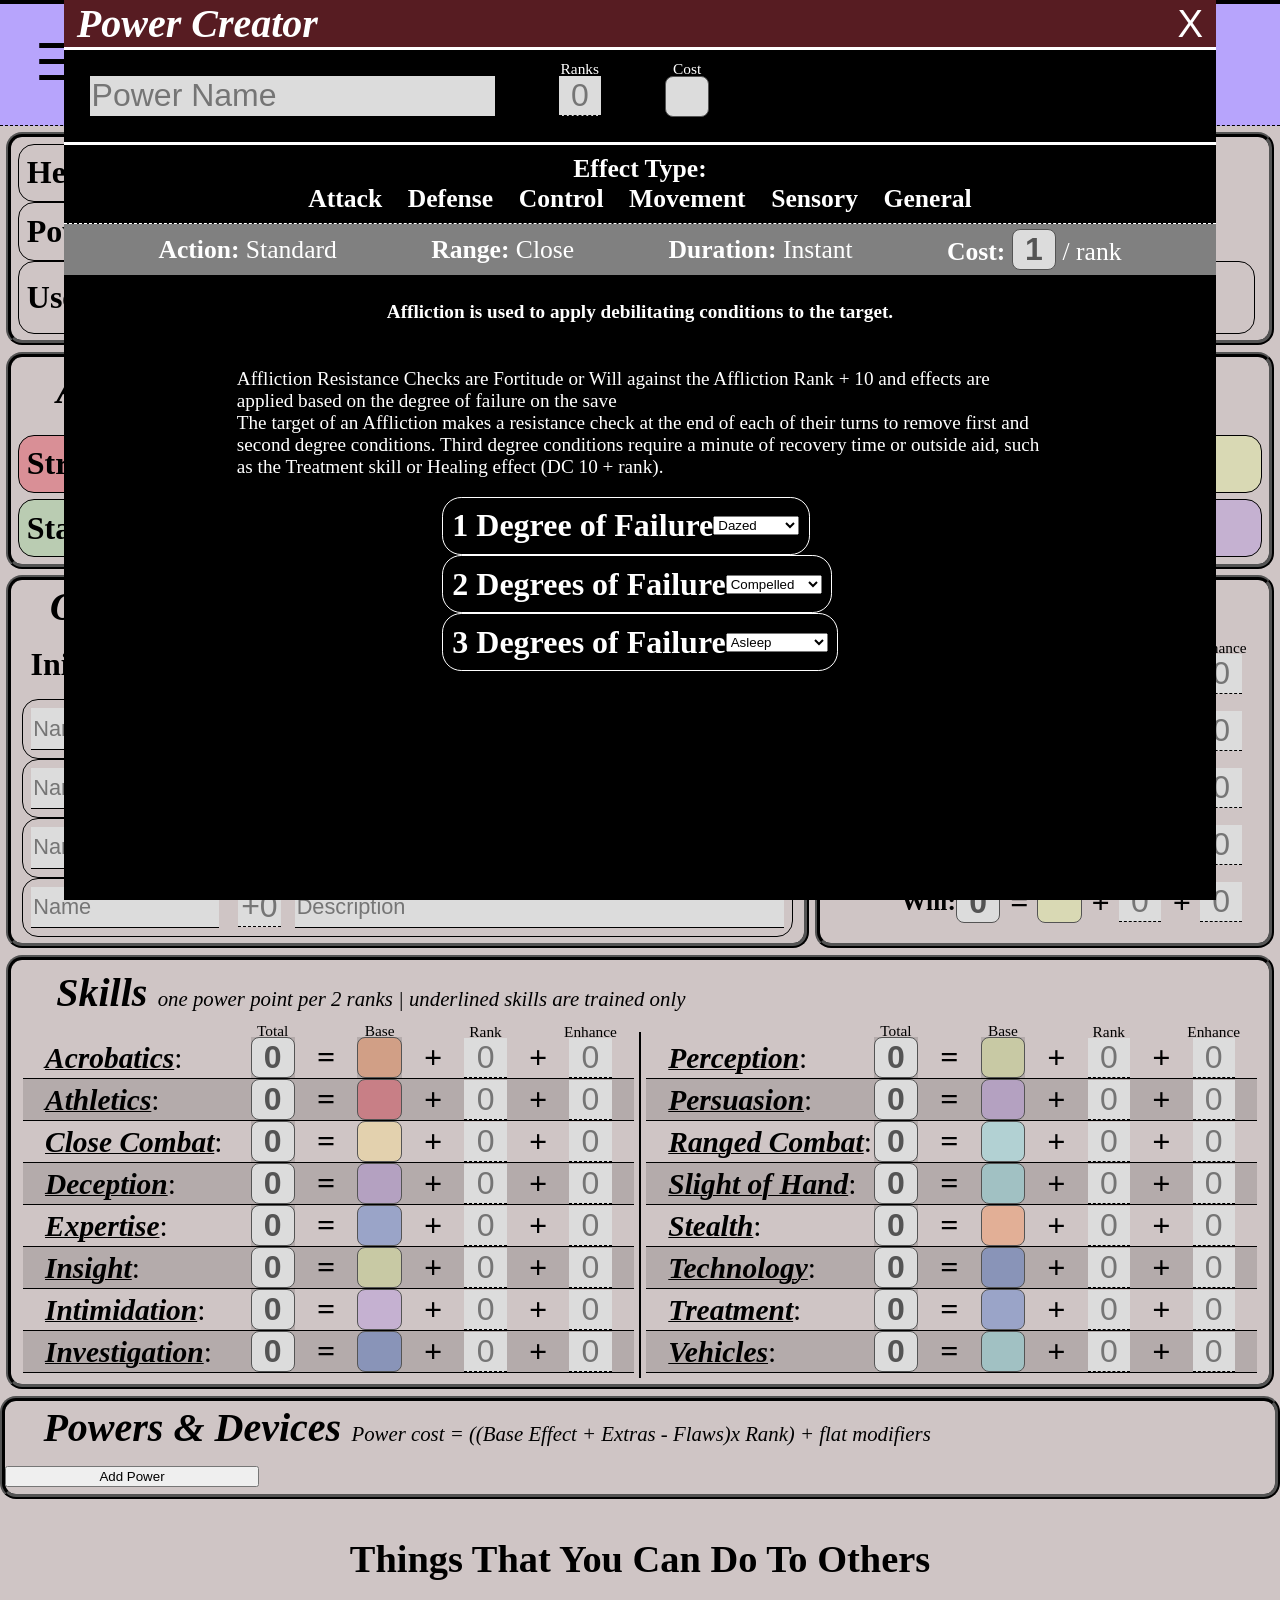
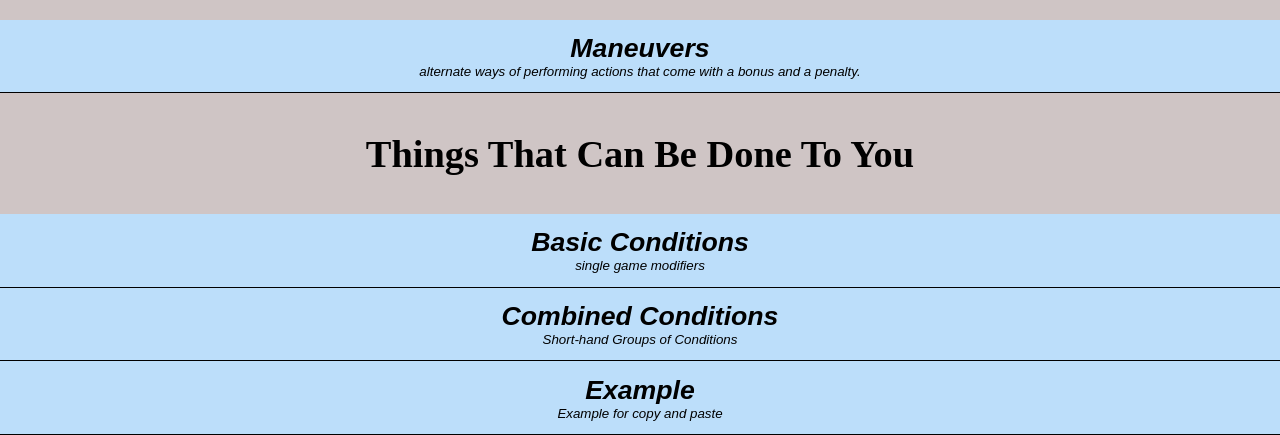
<file: index.html>
<!DOCTYPE html>
<html lang="en">

<head>
    <meta charset="UTF-8">
    <meta name="viewport" content="width=device-width, initial-scale=1.0">
    <link rel="stylesheet" href="CSS/style.css">
    <script src="JS/script.js" defer></script>
    <script src="JS/sheetManager.js" defer></script>
    <script src="JS/powerCreator.js" defer></script>
    <title>M&M SmartSheet</title>
</head>

<body>
    <div id="Header">
        <div class="menu">
            <button type="button" id="hamburger">&#9776;</button>
            <div id="menu" class="">
                <a href="info.html">Combat</a>
                <a href="powers.html">Powers</a>
            </div>
        </div>
        <H2>Character Sheet</H2>
    </div>
    <div id="characterinfo">
        <div id="basicinfo">
            <div class="inputgroup">
                <label>Hero:</label>
                <input type="text" placeholder="Hero Name" id="heroName">
            </div>
            <div id="row2">
                <div class="inputgroup">
                    <label>Power Level:</label>
                    <input type="number" id="powerLevel" placeholder="PL">
                </div>
                <div class="inputgroup">
                    <label>Available Power Points:</label>
                    <div class="errorwrapper">
                        <input type="number" id="availablePowerPoints" placeholder="" disabled>
                        <span class="errorflag">Extremely Loud Incorrect Buzzer</span>
                    </div>
                </div>
            </div>
            <div id="pointtotals">
                <label>Used Power Points|</label>
                <label class="small">Abilities:</label>
                <input id="usedAbilityPoints" class="usedPoints" disabled>
                <label class="small">+ Powers:</label>
                <input id="usedOffensePoints" class="usedPoints" disabled>
                <label class="small">+ Advantages:</label>
                <input id="UsedAdvantagePoints" class="usedPoints" disabled>
                <label class="small">+ Skills:</label>
                <input id="UsedSkillPoints" class="usedPoints" disabled>
                <label class="small">+ Defenses:</label>
                <input id="UsedDefenseStatPoints" class="usedPoints" disabled>
                <label class="small"> = </label>
                <input id="spentTotal" disabled>
            </div>
        </div>
        <div id="abilities">
            <div class="sectionTitle">
                <h1>Abilities</h1>
                <p>two power points per ability point</p>
            </div>
            <div class="inputgroup">
                <label>Strength:</label>
                <input type="number" id="strength" class="abilityscore" min="-5" placeholder="0">
            </div>
            <div class="inputgroup">
                <label>Agility:</label>
                <input type="number" id="agility" class="abilityscore" placeholder="0">
            </div>
            <div class="inputgroup">
                <label>Fighting:</label>
                <input type="number" id="fighting" class="abilityscore" placeholder="0">
            </div>
            <div class="inputgroup">
                <label>Awareness:</label>
                <input type="number" id="awareness" class="abilityscore" placeholder="0">
            </div>
            <div class="inputgroup">
                <label>Stamina:</label>
                <input type="number" id="stamina" class="abilityscore" placeholder="0">
            </div>
            <div class="inputgroup">
                <label>Dexterity:</label>
                <input type="number" id="dexterity" class="abilityscore" placeholder="0">
            </div>
            <div class="inputgroup">
                <label>Intellect:</label>
                <input type="number" id="intellect" class="abilityscore" placeholder="0">
            </div>
            <div class="inputgroup">
                <label>Presence:</label>
                <input type="number" id="presence" class="abilityscore" placeholder="0">
            </div>
        </div>
        <div id="combat">
            <div id="offense">
                <div class="sectionTitle">
                    <h1>Offense</h1>
                    <p>One power point per rank</p>
                </div>
                <div id="Initiativeblock">
                    <label>Initiative <small>(Agl + Bonuses):</small></label>
                    <div class="inputmarker">
                        <label>AGL</label>
                        <input type="number" class="agilityDisplay" disabled>
                    </div>
                    <label>+</label>
                    <div class="inputmarker">
                        <label>Bonus</label>
                        <input type="number" id="initiativeBonus" placeholder="0">
                    </div>
                    <label>=</label>
                    <input type="number" id="initiative" disabled>
                </div>
                <div class="inputgroup">
                    <input type="text" id="offensename1" placeholder="Name">
                    <input type="number" id="offenserank1" placeholder="+0">
                    <input type="text" id="offensedescription1" placeholder="Description">
                </div>
                <div class="inputgroup">
                    <input type="text" id="offensename2" placeholder="Name">
                    <input type="number" id="offenserank2" placeholder="+0">
                    <input type="text" id="offensedescription2" placeholder="Description">
                </div>
                <div class="inputgroup">
                    <input type="text" id="offensename3" placeholder="Name">
                    <input type="number" id="offenserank3" placeholder="+0">
                    <input type="text" id="offensedescription3" placeholder="Description">
                </div>
                <div class="inputgroup">
                    <input type="text" id="offensename4" placeholder="Name">
                    <input type="number" id="offenserank4" placeholder="+0">
                    <input type="text" id="offensedescription4" placeholder="Description">
                </div>
            </div>
            <div id="defense">
                <div class="sectionTitle">
                    <h1>Defense</h1>
                    <p>one point per rank</p>
                </div>
                <div class="inputgroup">
                    <label class="defname">Dodge:</label>
                    <div class="inputmarker">
                        <label>Total</label>
                        <input type="number" id="dodgeTotal" disabled>
                        <span id="dodgeToughnessError" class="errorflag">Dodge + Toughness cannot be greater than Power
                            Level</span>
                    </div>
                    <label>=</label>
                    <div class="inputmarker">
                        <label>base</label>
                        <input type="number" class="strengthDisplay" disabled>
                    </div>
                    <label>+</label>
                    <div class="inputmarker">
                        <label>rank</label>
                        <input type="number" id="dodgeRank" class="defenseRank" placeholder="0">
                    </div>
                    <label>+</label>
                    <div class="inputmarker">
                        <label>enhance</label>
                        <input type="number" id="dodgeEnhance" class="defenseEnhance" placeholder="0">
                    </div>
                </div>
                <div class="inputgroup">
                    <label class="defname">Parry:</label>
                    <div class="errorwrapper">
                        <input type="number" id="parryTotal" disabled>
                        <span id="parryToughnessError" class="errorflag">Parry + Toughness cannot be greater than Power
                            Level</span>
                    </div>
                    <label>=</label>
                    <input type="number" class="fightingDisplay" disabled>
                    <label>+</label>
                    <input type="number" id="parryRank" class="defenseRank" placeholder="0">
                    <label>+</label>
                    <input type="number" id="parryEnhance" class="defenseEnhance" placeholder="0">
                </div>
                <div class="inputgroup">
                    <label class="defname">Toughness:</label>
                    <div class="errorwrapper">
                        <input type="number" id="toughnessTotal" disabled class="TPConflict">
                        <span id="toughnessDodgeError" class="errorflag">
                            Dodge + Toughness cannot be greater than Power Level
                        </span>
                        <span id="toughnessParryError" class="errorflag">
                            Parry+ Toughness cannot be greater than Power Level
                        </span>
                        <span id="tdpError" class="errorflag">
                            Dodge + Toughness cannot be greater than Power Level<br>
                            &nbsp;Parry + Toughness cannot be greater than Power Level
                        </span>
                    </div>
                    <label>=</label>
                    <input type="number" class="staminaDisplay" disabled>
                    <label>+</label>
                    <input type="number" id="toughnessRank" class="defenseRank" disabled>
                    <label>+</label>
                    <input type="number" id="toughnessEnhance" class="defenseEnhance" placeholder="0">
                </div>
                <div class="inputgroup">
                    <label class="defname">Fortitude:</label>
                    <div class="errorwrapper">
                        <input type="number" id="fortitudeTotal" disabled>
                        <span id="fortitudeWillError" class="errorflag">
                            Fortitude + Will cannot be greater than Power Level
                        </span>
                    </div>
                    <label>=</label>
                    <input type="number" class="staminaDisplay" disabled>
                    <label>+</label>
                    <input type="number" id="fortitudeRank" class="defenseRank" placeholder="0">
                    <label>+</label>
                    <input type="number" id="fortitudeEnhance" class="defenseEnhance" placeholder="0">
                </div>
                <div class="inputgroup">
                    <label class="defname">Will:</label>
                    <div class="errorwrapper">
                        <input type="number" id="willTotal" disabled>
                        <span id="fortitudeWillError" class="errorflag">
                            Fortitude + Will cannot be greater than Power Level
                        </span>
                    </div>
                    <label>=</label>
                    <input type="number" class="awarenessDisplay" disabled>
                    <label>+</label>
                    <input type="number" id="willRank" class="defenseRank" placeholder="0">
                    <label>+</label>
                    <input type="number" id="willEnhance" class="defenseEnhance" placeholder="0">
                </div>
            </div>
        </div>
        <div id="skills">
            <div class="sectionTitle">
                <h1>Skills</h1>
                <p>one power point per 2 ranks | underlined skills are trained only</p>
            </div>
            <div id="skillList">
                <div class="skillSplitter">
                    <div class='skillinputgroup'>
                        <label class='skillName'> <strong>Acrobatics</strong>:</label>
                        <div class="inputmarker">
                            <label>Total</label>
                            <div class='errorwrapper'>
                                <input type='number' id='AcrobaticsTotal' class='skillTotal' disabled>
                                <span id='AcrobaticsError' class='errorflag'> Skill modifier totals cannot be more than
                                    Power Level +10 </span>
                            </div>
                        </div>
                        <label> =</label>
                        <div class="inputmarker">
                            <label>Base</label>
                            <input type='number' class='agilityDisplay skillDisplay' id='AcrobaticsDisplay' disabled>
                        </div>
                        <label> +</label>
                        <div class="inputmarker">
                            <label>Rank</label>
                            <input type='number' id='AcrobaticsRank' class='skillRank' placeholder='0'>
                        </div>
                        <label> +</label>
                        <div class="inputmarker">
                            <label>Enhance</label>
                            <input type='number' id='AcrobaticsEnhance' class='skillEnhance' placeholder='0'>
                        </div>
                    </div>
                    <div class='skillinputgroup'>
                        <label class='skillName'> <strong>Athletics</strong>:</label>
                        <div class='errorwrapper'>
                            <input type='number' id='AthleticsTotal' class='skillTotal' disabled>
                            <span id='AthleticsError' class='errorflag'> Skill modifier totals cannot be more than Power
                                Level +10 </span>
                        </div>
                        <label> =</label>
                        <input type='number' class='strengthDisplay skillDisplay' id='AthleticsDisplay' disabled>
                        <label> +</label>
                        <input type='number' id='AthleticsRank' class='skillRank' placeholder='0'>
                        <label> +</label>
                        <input type='number' id='AthleticsEnhance' class='skillEnhance' placeholder='0'>
                    </div>
                    <div class='skillinputgroup'>
                        <label class='skillName'> <strong>Close Combat</strong>:</label>
                        <div class='errorwrapper'>
                            <input type='number' id='CloseCombatTotal' class='skillTotal' disabled>
                            <span id='CloseCombatError' class='errorflag'> Skill modifier totals cannot be more than
                                Power Level +10 </span>
                        </div>
                        <label> =</label>
                        <input type='number' class='fightingDisplay skillDisplay' id='CloseCombatDisplay' disabled>
                        <label> +</label>
                        <input type='number' id='CloseCombatRank' class='skillRank' placeholder='0'>
                        <label> +</label>
                        <input type='number' id='CloseCombatEnhance' class='skillEnhance' placeholder='0'>
                    </div>
                    <div class='skillinputgroup'>
                        <label class='skillName'> <strong>Deception</strong>:</label>
                        <div class='errorwrapper'>
                            <input type='number' id='DeceptionTotal' class='skillTotal' disabled>
                            <span id='DeceptionError' class='errorflag'> Skill modifier totals cannot be more than Power
                                Level +10 </span>
                        </div>
                        <label> =</label>
                        <input type='number' class='presenceDisplay skillDisplay' id='DeceptionDisplay' disabled>
                        <label> +</label>
                        <input type='number' id='DeceptionRank' class='skillRank' placeholder='0'>
                        <label> +</label>
                        <input type='number' id='DeceptionEnhance' class='skillEnhance' placeholder='0'>
                    </div>
                    <div class='skillinputgroup'>
                        <label class='skillName'> <strong>Expertise</strong>:</label>
                        <div class='errorwrapper'>
                            <input type='number' id='ExpertiseTotal' class='skillTotal' disabled>
                            <span id='ExpertiseError' class='errorflag'> Skill modifier totals cannot be more than Power
                                Level +10 </span>
                        </div>
                        <label> =</label>
                        <input type='number' class='intellectDisplay skillDisplay' id='ExpertiseDisplay' disabled>
                        <label> +</label>
                        <input type='number' id='ExpertiseRank' class='skillRank' placeholder='0'>
                        <label> +</label>
                        <input type='number' id='ExpertiseEnhance' class='skillEnhance' placeholder='0'>
                    </div>
                    <div class='skillinputgroup'>
                        <label class='skillName'> <strong>Insight</strong>:</label>
                        <div class='errorwrapper'>
                            <input type='number' id='InsightTotal' class='skillTotal' disabled>
                            <span id='InsightError' class='errorflag'> Skill modifier totals cannot be more than Power
                                Level +10 </span>
                        </div>
                        <label> =</label>
                        <input type='number' class='awarenessDisplay skillDisplay' id='InsightDisplay' disabled>
                        <label> +</label>
                        <input type='number' id='InsightRank' class='skillRank' placeholder='0'>
                        <label> +</label>
                        <input type='number' id='InsightEnhance' class='skillEnhance' placeholder='0'>
                    </div>
                    <div class='skillinputgroup'>
                        <label class='skillName'> <strong>Intimidation</strong>:</label>
                        <div class='errorwrapper'>
                            <input type='number' id='IntimidationTotal' class='skillTotal' disabled>
                            <span id='IntimidationError' class='errorflag'> Skill modifier totals cannot be more than
                                Power Level +10 </span>
                        </div>
                        <label> =</label>
                        <input type='number' class='presenceDisplay skillDisplay' id='IntimidationDisplay' disabled>
                        <label> +</label>
                        <input type='number' id='IntimidationRank' class='skillRank' placeholder='0'>
                        <label> +</label>
                        <input type='number' id='IntimidationEnhance' class='skillEnhance' placeholder='0'>
                    </div>
                    <div class='skillinputgroup'>
                        <label class='skillName'> <strong>Investigation</strong>:</label>
                        <div class='errorwrapper'>
                            <input type='number' id='InvestigationTotal' class='skillTotal' disabled>
                            <span id='InvestigationError' class='errorflag'> Skill modifier totals cannot be more than
                                Power Level +10 </span>
                        </div>
                        <label> =</label>
                        <input type='number' class='intellectDisplay skillDisplay' id='InvestigationDisplay' disabled>
                        <label> +</label>
                        <input type='number' id='InvestigationRank' class='skillRank' placeholder='0'>
                        <label> +</label>
                        <input type='number' id='InvestigationEnhance' class='skillEnhance' placeholder='0'>
                    </div>
                </div>
                <div class="skillSplitter">
                    <div class='skillinputgroup'>
                        <label class='skillName'> <strong>Perception</strong>:</label>
                        <div class="inputmarker">
                            <label>total</label>
                            <div class='errorwrapper'>
                                <input type='number' id='PerceptionTotal' class='skillTotal' disabled>
                                <span id='PerceptionError' class='errorflag'> Skill modifier totals cannot be more than
                                    Power Level +10 </span>
                            </div>
                        </div>
                        <label> =</label>
                        <div class="inputmarker">
                            <label>Base</label>
                            <input type='number' class='awarenessDisplay skillDisplay' id='PerceptionDisplay' disabled>
                        </div>
                        <label> +</label>
                        <div class="inputmarker">
                            <label>Rank</label>
                            <input type='number' id='PerceptionRank' class='skillRank' placeholder='0'>
                        </div>
                        <label> +</label>
                        <div class="inputmarker">
                            <label>Enhance</label>
                            <input type='number' id='PerceptionEnhance' class='skillEnhance' placeholder='0'>
                        </div>
                    </div>
                    <div class='skillinputgroup'>
                        <label class='skillName'> <strong>Persuasion</strong>:</label>
                        <div class='errorwrapper'>
                            <input type='number' id='PersuasionTotal' class='skillTotal' disabled>
                            <span id='PersuasionError' class='errorflag'> Skill modifier totals cannot be more than
                                Power Level +10 </span>
                        </div>
                        <label> =</label>
                        <input type='number' class='presenceDisplay skillDisplay' id='PersuasionDisplay' disabled>
                        <label> +</label>
                        <input type='number' id='PersuasionRank' class='skillRank' placeholder='0'>
                        <label> +</label>
                        <input type='number' id='PersuasionEnhance' class='skillEnhance' placeholder='0'>
                    </div>
                    <div class='skillinputgroup'>
                        <label class='skillName'> <strong>Ranged Combat</strong>:</label>
                        <div class='errorwrapper'>
                            <input type='number' id='RangedCombatTotal' class='skillTotal' disabled>
                            <span id='RangedCombatError' class='errorflag'> Skill modifier totals cannot be more than
                                Power Level +10 </span>
                        </div>
                        <label> =</label>
                        <input type='number' class='dexterityDisplay skillDisplay' id='RangedCombatDisplay' disabled>
                        <label> +</label>
                        <input type='number' id='RangedCombatRank' class='skillRank' placeholder='0'>
                        <label> +</label>
                        <input type='number' id='RangedCombatEnhance' class='skillEnhance' placeholder='0'>
                    </div>
                    <div class='skillinputgroup'>
                        <label class='skillName'> <strong>Slight of Hand</strong>:</label>
                        <div class='errorwrapper'>
                            <input type='number' id='SlightofHandTotal' class='skillTotal' disabled>
                            <span id='SlightofHandError' class='errorflag'> Skill modifier totals cannot be more than
                                Power Level +10 </span>
                        </div>
                        <label> =</label>
                        <input type='number' class='dexterityDisplay skillDisplay' id='SlightofHandDisplay' disabled>
                        <label> +</label>
                        <input type='number' id='SlightofHandRank' class='skillRank' placeholder='0'>
                        <label> +</label>
                        <input type='number' id='SlightofHandEnhance' class='skillEnhance' placeholder='0'>
                    </div>
                    <div class='skillinputgroup'>
                        <label class='skillName'> <strong>Stealth</strong>:</label>
                        <div class='errorwrapper'>
                            <input type='number' id='StealthTotal' class='skillTotal' disabled>
                            <span id='StealthError' class='errorflag'> Skill modifier totals cannot be more than Power
                                Level +10 </span>
                        </div>
                        <label> =</label>
                        <input type='number' class='agilityDisplay skillDisplay' id='StealthDisplay' disabled>
                        <label> +</label>
                        <input type='number' id='StealthRank' class='skillRank' placeholder='0'>
                        <label> +</label>
                        <input type='number' id='StealthEnhance' class='skillEnhance' placeholder='0'>
                    </div>
                    <div class='skillinputgroup'>
                        <label class='skillName'> <strong>Technology</strong>:</label>
                        <div class='errorwrapper'>
                            <input type='number' id='TechnologyTotal' class='skillTotal' disabled>
                            <span id='TechnologyError' class='errorflag'> Skill modifier totals cannot be more than
                                Power Level +10 </span>
                        </div>
                        <label> =</label>
                        <input type='number' class='intellectDisplay skillDisplay' id='TechnologyDisplay' disabled>
                        <label> +</label>
                        <input type='number' id='TechnologyRank' class='skillRank' placeholder='0'>
                        <label> +</label>
                        <input type='number' id='TechnologyEnhance' class='skillEnhance' placeholder='0'>
                    </div>
                    <div class='skillinputgroup'>
                        <label class='skillName'> <strong>Treatment</strong>:</label>
                        <div class='errorwrapper'>
                            <input type='number' id='TreatmentTotal' class='skillTotal' disabled>
                            <span id='TreatmentError' class='errorflag'> Skill modifier totals cannot be more than Power
                                Level +10 </span>
                        </div>
                        <label> =</label>
                        <input type='number' class='intellectDisplay skillDisplay' id='TreatmentDisplay' disabled>
                        <label> +</label>
                        <input type='number' id='TreatmentRank' class='skillRank' placeholder='0'>
                        <label> +</label>
                        <input type='number' id='TreatmentEnhance' class='skillEnhance' placeholder='0'>
                    </div>
                    <div class='skillinputgroup'>
                        <label class='skillName'> <strong>Vehicles</strong>:</label>
                        <div class='errorwrapper'>
                            <input type='number' id='VehiclesTotal' class='skillTotal' disabled>
                            <span id='VehiclesError' class='errorflag'> Skill modifier totals cannot be more than Power
                                Level +10 </span>
                        </div>
                        <label> =</label>
                        <input type='number' class='dexterityDisplay skillDisplay' id='VehiclesDisplay' disabled>
                        <label> +</label>
                        <input type='number' id='VehiclesRank' class='skillRank' placeholder='0'>
                        <label> +</label>
                        <input type='number' id='VehiclesEnhance' class='skillEnhance' placeholder='0'>
                    </div>
                </div>
            </div>
        </div>

        <div id="PowersAndDevices">
            <div class="sectionTitle">
                <H1>Powers & Devices</H1>
                <p>Power cost = ((Base Effect + Extras - Flaws)x Rank) + flat modifiers</p>
            </div>
            <div id="" class="Power">
            <p>
            </div>
            <button id="addPower">Add Power</button>
            <div id="powerCreator" class="active">
                <div id="powerCreatorHeader">
                    <div class="sectionTitle">
                        <h1>Power Creator</h1>
                    </div>
                    <button id="powerCreatorExitButton">X</button>
                </div>
                <div id="powerinfoWrapper">
                    <input type="text" placeholder="Power Name">
                    <div class="inputmarker">
                        <label>Ranks</label>
                        <input type="number" placeholder="0">
                    </div>
                    <div class="inputmarker">
                        <label> cost </label>
                        <input type="number" disabled>
                    </div>
                </div>
                <div class="effectWrapper">
                    <div class="radiowrapper">
                        <H4>Effect Type:</H4>
                        <div class="radiogroup">
                            <input type="radio" name="effectType" value="Attack" id="Attack" class="effectType"
                                data-group="attackEffects">
                            <label for="Attack">Attack</label>
                            <input type="radio" name="effectType" value="Defense" id="Defense" class="effectType"
                                data-group="defenseEffects">
                            <label for="Defense">Defense</label>
                            <input type="radio" name="effectType" value="Control" id="Control" class="effectType"
                                data-group="controlEffects">
                            <label for="Control">Control</label>
                            <input type="radio" name="effectType" value="Movement" id="Movement" class="effectType"
                                data-group="movementEffects">
                            <label for="Movement">Movement</label>
                            <input type="radio" name="effectType" value="Sensory" id="Sensory" class="effectType"
                                data-group="sensoryEffects">
                            <label for="Sensory">Sensory</label>
                            <input type="radio" name="effectType" value="General" id="General" class="effectType"
                                data-group="generalEffects">
                            <label for="General">General</label>
                        </div>
                    </div>
                    <div id="attackEffects" class="effectGroup radiowrapper">
                        <div class="radiogroup">
                            <input type='radio' name='effect' value='Affliction' id='Affliction'>
                            <label for='Affliction'>Affliction</label>
                            <input type='radio' name='effect' value='Damage' id='Damage'>
                            <label for='Damage'>Damage</label>
                            <input type='radio' name='effect' value='Nullify' id='Nullify'>
                            <label for='Nullify'>Nullify</label>
                            <input type='radio' name='effect' value='Weaken' id='Weaken'>
                            <label for='Weaken'>Weaken</label>
                        </div>
                    </div>
                    <div id="defenseEffects" class="effectGroup radiowrapper">
                        <div class="radiogroup">
                            <input type='radio' name='effect' value='Deflect' id='Deflect'>
                            <label for='Deflect'>Deflect</label>
                            <input type='radio' name='effect' value='Immunity' id='Immunity'>
                            <label for='Immunity'>Immunity</label>
                            <input type='radio' name='effect' value='Protection' id='Protection'>
                            <label for='Protection'>Protection</label>
                            <input type='radio' name='effect' value='Regeneration' id='Regeneration'>
                            <label for='Regeneration'>Regeneration</label>
                            <input type='radio' name='effect' value='Immortality' id='Immortality'>
                            <label for='Immortality'>Immortality</label>
                        </div>
                    </div>
                    <div id="controlEffects" class="effectGroup radiowrapper">
                        <div class="radiogroup">
                            <input type='radio' name='effect' value='Environment' id='Environment'>
                            <label for='Environment'>Environment</label>
                            <input type='radio' name='effect' value='Illusion' id='Illusion'>
                            <label for='Illusion'>Illusion</label>
                            <input type='radio' name='effect' value='Create' id='Create'>
                            <label for='Create'>Create</label>
                            <input type='radio' name='effect' value='Move Object' id='Move Object'>
                            <label for='Move Object'>Move Object</label>
                            <input type='radio' name='effect' value='Summon' id='Summon'>
                            <label for='Summon'>Summon</label>
                            <input type='radio' name='effect' value='Transform' id='Transform'>
                            <label for='Transform'>Transform</label>
                            <input type='radio' name='effect' value='Luck Control' id='Luck Control'>
                            <label for='Luck Control'>Luck Control</label>
                        </div>
                    </div>
                    <div id="movementEffects" class="effectGroup radiowrapper">
                        <div class="radiogroup">
                            <input type='radio' name='effect' value='Burrowing' id='Burrowing'>
                            <label for='Burrowing'>Burrowing</label>
                            <input type='radio' name='effect' value='Leaping' id='Leaping'>
                            <label for='Leaping'>Leaping</label>
                            <input type='radio' name='effect' value='Speed' id='Speed'>
                            <label for='Speed'>Speed</label>
                            <input type='radio' name='effect' value='Swimming' id='Swimming'>
                            <label for='Swimming'>Swimming</label>
                            <input type='radio' name='effect' value='Flight' id='Flight'>
                            <label for='Flight'>Flight</label>
                            <input type='radio' name='effect' value='Movement' id='Movement'>
                            <label for='Movement'>Movement</label>
                            <input type='radio' name='effect' value='Teleport' id='Teleport'>
                            <label for='Teleport'>Teleport</label>
                        </div>
                    </div>
                    <div id="sensoryEffects" class="effectGroup radiowrapper">
                        <div class="radiogroup">
                            <input type='radio' name='effect' value='Senses' id='Senses'>
                            <label for='Senses'>Senses</label>
                            <input type='radio' name='effect' value='Remote Sensing' id='Remote Sensing'>
                            <label for='Remote Sensing'>Remote Sensing</label>
                            <input type='radio' name='effect' value='Comprehend' id='Comprehend'>
                            <label for='Comprehend'>Comprehend</label>
                            <input type='radio' name='effect' value='Concealment' id='Concealment'>
                            <label for='Concealment'>Concealment</label>
                            <input type='radio' name='effect' value='Mind Reading' id='Mind Reading'>
                            <label for='Mind Reading'>Mind Reading</label>
                            <input type='radio' name='effect' value='Communication' id='Communication'>
                            <label for='Communication'>Communication</label>
                        </div>
                    </div>
                    <div id="generalEffects" class="effectGroup radiowrapper">
                        <div class="radiogroup">
                            <input type='radio' name='effect' value='Elongation' id='Elongation'>
                            <label for='Elongation'>Elongation</label>
                            <input type='radio' name='effect' value='Extra Limbs' id='Extra Limbs'>
                            <label for='Extra Limbs'>Extra Limbs</label>
                            <input type='radio' name='effect' value='Feature' id='Feature'>
                            <label for='Feature'>Feature</label>
                            <input type='radio' name='effect' value='Quickness' id='Quickness'>
                            <label for='Quickness'>Quickness</label>
                            <input type='radio' name='effect' value='Growth' id='Growth'>
                            <label for='Growth'>Growth</label>
                            <input type='radio' name='effect' value='Healing' id='Healing'>
                            <label for='Healing'>Healing</label>
                            <input type='radio' name='effect' value='Shrinking' id='Shrinking'>
                            <label for='Shrinking'>Shrinking</label>
                            <input type='radio' name='effect' value='Insubstantial' id='Insubstantial'>
                            <label for='Insubstantial'>Insubstantial</label>
                            <input type='radio' name='effect' value='Morph' id='Morph'>
                            <label for='Morph'>Morph</label>
                            <input type='radio' name='effect' value='Variable' id='Variable'>
                            <label for='Variable'>Variable</label>
                            <input type='radio' name='effect' value='Enhanced Trait' id='Enhanced Trait'>
                            <label for='Enhanced Trait'>Enhanced Trait</label>
                        </div>
                    </div>
                    <div id="effectDescriptions">
                        <div id="AfflictionDescription" class="effectDescription">
                            <div class="descriptionHeader">
                                <p><strong>Action:</strong> Standard</p>
                                <p><strong>Range:</strong> Close </p>
                                <p><strong>Duration:</strong> Instant </p>
                                <p><strong>Cost:</strong> <input type="number" id="afflictionCost" value="1" disabled> /
                                    rank</p>
                            </div>
                            <h4>Affliction is used to apply debilitating conditions to the target. </h4>
                            <p>Affliction Resistance Checks are Fortitude or Will against the Affliction Rank + 10 and
                                effects are applied based on the degree of failure on the save <br>
                                The target of an Affliction makes a resistance check at the end of each of their turns to
                                remove first and second degree conditions. Third degree conditions require a minute of
                                recovery time or outside aid, such as the Treatment skill or Healing effect (DC 10 +
                                rank).
                            </p>
                            <div id="afflictionConditions">
                                <div class="inputgroup">
                                    <label>1 Degree of Failure</label>
                                    <select name="afflictionConditions1" id="afflictionConditions1">
                                        <option value="Dazed">Dazed</option>
                                        <option value="Entranced">Entranced</option>
                                        <option value="Fatigued">Fatigued</option>
                                        <option value="Hindered">Hindered</option>
                                        <option value="Impaired">Impaired</option>
                                        <option value="Vulnerable">Vulnerable</option>
                                    </select>
                                </div>
                                <div class="inputgroup">
                                    <label>2 Degrees of Failure</label>
                                    <select name="afflictionConditions2" id="afflictionConditions2">
                                        <option value="Compelled">Compelled</option>
                                        <option value="Defenseless">Defenseless</option>
                                        <option value="Disabled">Disabled</option>
                                        <option value="Exhausted">Exhausted</option>
                                        <option value="Immobile">Immobile</option>
                                        <option value="Prone">Prone</option>
                                        <option value="Stunned">Stunned</option>
                                    </select>
                                </div>
                                <div class="inputgroup">
                                    <label>3 Degrees of Failure</label>
                                    <select name="afflictionConditions3" id="afflictionConditions3">
                                        <option value="Asleep">Asleep</option>
                                        <option value="Controlled">Controlled</option>
                                        <option value="Incapacitated">Incapacitated</option>
                                        <option value="Paralyzed">Paralyzed</option>
                                        <option value="Transformed">Transformed</option>
                                        <option value="Unaware">Unaware</option>
                                    </select>
                                </div>
                            </div>
                        </div>
                    </div>
                </div>
            </div>
        </div>

        <div id="advantages">
            <div></div>
        </div>
    </div>
    <div id="sectionSeparator">
        <H2>Things that you can do to others</H2>
    </div>
    <div id="Maneuvers">
        <button type="button" class="title">
            <p><strong>Maneuvers</strong></p>
            <p>alternate ways of performing actions that come with a bonus and a penalty.</p>
        </button>
        <div class="info">
            <p>
                The values listed in the table below are the maximum modifiers. Lower modifiers can be used as long as
                the
                bonus and penalty stay equal.<br>
                Maneuvers cannot be done if they would reduce the penalized modifier below +0 OR increase the modifier
                gaining the bonus to more than twice it's original value.
            </p>
            <table>
                <tr>
                    <th>Maneuver</th>
                    <th>Bonus</th>
                    <th>Penalty</th>
                    <th>Notes</th>
                </tr>
                <tr>
                    <td>Accurate Attack</td>
                    <td>+2 to hit</td>
                    <td>-2 to effect</td>
                    <td>---</td>
                </tr>
                <tr>
                    <td>All Out Attack</td>
                    <td>+2 to effect</td>
                    <td>-2 to defense</td>
                    <td>---</td>
                </tr>
                <tr>
                    <td>Defensive Attack</td>
                    <td>+2 to defense</td>
                    <td>-2 to hit</td>
                    <td>cannot be used with the defense action</td>
                </tr>
                <tr>
                    <td>Power Attack</td>
                    <td>+2 to effect</td>
                    <td>-2 to hit</td>
                    <td>---</td>
                </tr>
                <tr>
                    <td>Slam Attack</td>
                    <td>Damage = speed/damage +1 circumstance bonus (+2 at full speed)</td>
                    <td>Must roll TGH against half the damage dealt</td>
                    <td>---</td>
                </tr>
                <tr>
                    <td id="FinishingBlow">Finishing Blow</td>
                    <td>---</td>
                    <td>---</td>
                    <td>Auto hit OR attack vs a DC of 10 and auto crit on success</td>
                </tr>
                <tr>
                    <td>Team Up Attack</td>
                    <td>Combine multiple attackers to overwhelm an opponent</td>
                    <td>All involved characters must delay to the same turn <br> All attacks must be within 5 ranks of
                        each
                        other and resisted with the same effect.</td>
                    <td>
                        each attacker makes an attack against the defense, The largest effect rank gets a +2
                        circumstance
                        bonus to rank on 1 DoS or +5 on 3 &ge; DoS
                    </td>
                </tr>
            </table>
        </div>
    </div>
    <div id="sectionSeparator">
        <H2>Things that can be done to you</H2>
    </div>
    <div id="Conditions">
        <button type="button" class="title">
            <p><strong>Basic Conditions</strong></p>
            <p>single game modifiers</p>
        </button>
        <div class="info">
            <p>
                These are the basic building blocks of conditions.
            </p>
            <ul>
                <li><strong>Compelled:</strong> limited to free actions and one standard action per turn, chosen by
                    another, controlling character. superseded by Controlled.</li>
                <li><strong>Controlled:</strong> The character's actions each turn are dictated by another, controlling
                    character</li>
                <li><strong>Dazed:</strong> limited to free actions and a single standard action, that action may be
                    used
                    to move as usual. Superseded by Stunned</li>
                <li><strong>Debilitated:</strong> happens when a character has one or more abilities lowered below -5.
                    see the debilitated table below</li>
                <li><strong>Defenseless:</strong> Active defense of 0. allows for the Finishing Blow <a
                        href="#Maneuvers">maneuver</a></li>
                <li><strong>Disabled:</strong> -5 circumstance penalty on checks. If the penalty is for a specific check
                    it is added to the name. Superseded by Debilitated if it applies to the same ability</li>
                <li><strong>Fatigued:</strong> same as hindered, but characters recover after an hour of rest</li>
                <li><strong>Hindered:</strong> -1 speed rank (move at half speed). superseded by Immobile</li>
                <li><strong>Immobile:</strong> no movement speed and cannot move from the spot they occupy. Immobile
                    does not affect their ability to take actions</li>
                <li><strong>Impaired:</strong> -2 circumstance penalty on checks. If the penalty is for a specific check
                    it is added to the name superseded by Disabled</li>
                <li><strong>Normal:</strong> The character is unaffected by other conditions at this time, acting
                    normally</li>
                <li><strong>Stunned:</strong> Cannot take any actions, even free actions</li>
                <li><strong>Transformed:</strong> Some or all traits altered by an outside agency. Effects can vary
                    greatly however the character's character point total does not increase.</li>
                <li><strong>Unaware:</strong> Unable to make interaction or Perception checks or any action based on
                    them. If the penalty is for a specific check it is added to the name others have full concealment
                    from all of a character's unaware senses</li>
                <li><strong>Vulnerable:</strong> Active defenses are halved (rounding up). Superseded by Defenseless
                </li>
                <li><strong>Weakened:</strong> Temporary loss of character points in a trait. Superseded by Debilitated
                </li>
            </ul>
            <h3>Debilitated</h3>
            <p>Debilitated is the lowest that ability ranks can get, once debilitated they cannot lower any
                further</p>
            <table>
                <tr>
                    <th>Ability below -5</th>
                    <th>Effect</th>
                </tr>
                <tr>
                    <td>Strength, Agility, or Dexterity</td>
                    <td>Target is Defenseless, Immobilized, and Stunned</td>
                </tr>
                <tr>
                    <td>Stamina</td>
                    <td>Target is dying and has a -5 to Fortitude checks to avoid death</td>
                </tr>
                <tr>
                    <td>Fighting</td>
                    <td>Target is Dazed, Defenseless, and cannot make close attacks </td>
                </tr>
                <tr>
                    <td>Intellect, Awareness, or Presence</td>
                    <td>Target is Unaware and remains as such until restored to at least a -5 rank</td>
                </tr>
            </table>
        </div>
    </div>
    <div id="Combined Conditions">
        <button type="button" class="title">
            <p><strong>Combined Conditions</strong></p>
            <p>Short-hand Groups of Conditions</p>
        </button>
        <div class="info">
            <p>
                Combined conditions are, as the name implies, several basic conditions bundled under a single descriptor
                <br>
                The individual conditions that make up a combined condition can be removed or superseded with
                individually.
            <ul>
                <li><strong>Asleep:</strong> Defenseless, Stunned, and Unaware. <br> removed by a hearing perception
                    check over 3 DoS, any sudden movement, or any effect that allows a resistance check.</li>
                <li><strong>Blind:</strong> Hindered, Visually Unaware, and Vulnerable. Also may be Impaired or Disabled
                    for activities involving vision</li>
                <li><strong>Bound:</strong> Defenseless, Immobile, and Impaired</li>
                <li><strong>Deaf:</strong> Allows for Surprise Attacks, interaction is limited to sign-language and
                    lip-reading</li>
                <li><strong>Dying:</strong> Incapacitated and near death. When this condition is gained make a DC 15
                    Fort check. 1 DoS nothing happens, 2 Dos character stabilizes, Fail character remains dying. 3 total
                    DoF means death. Make fortitude checks until dead or stabilized </li>
                <li><strong>Entranced:</strong>Stunned, can only pay attention to the entrancing effect. <br> removed by
                    any obvious threat, or ally interaction check of DC 10 + effect rank</li>
                <li><strong>Exhausted:</strong> Impaired and Hindered. <br> recover after an hour of rest in comfort
                </li>
                <li><strong>Incapacitated:</strong> Defenseless, Stunned, and Unaware. Also fall Prone unless there is
                    outside support</li>
                <li><strong>Paralyzed:</strong> Defenseless, Immobile, Physically Stunned. unable to move by still aware
                    and able to do purely mental actions</li>
                <li><strong>Prone:</strong> Hindered. -5 circumstance penalty on close attack checks. Opponents gain a
                    +5 bonus to close attack checks but a -5 penalty to ranged attacks</li>
                <li><strong>Restrained:</strong> Hindered and Vulnerable. If the restraints are anchored to a immovable
                    object or character you are Immobile instead of Hindered</li>
                <li><strong>Staggered:</strong> Dazed and Hindered</li>
                <li><strong>Suprised:</strong> Stunned and Vulnerable</li>
            </ul>

        </div>
    </div>
    <div id="Example">
        <button type="button" class="title">
            <p><strong>Example</strong></p>
            <p>Example for copy and paste</p>
        </button>
        <div class="info">
            <p>
                This is where the description or extra notes go
            </p>
            <table>
                <tr>
                    <th>Column 1 Title</th>
                    <th>Column 2 Title</th>
                </tr>
                <tr>
                    <td>Column 1 Name</td>
                    <td>Column 2 Information</td>
                </tr>
            </table>

        </div>
    </div>
</body>
<datalist id="effectTypes">
    <option value="Attack">Attack</option>
    <option value="Defense">Defense</option>
    <option value="Control">Control</option>
    <option value="Movement">Movement</option>
    <option value="Sensory">Sensory</option>
    <option value="General">General</option>

</datalist>
<datalist id="Effects">
    <option value='Affliction'>
    <option value='Alternate Form'>
    <option value='Blast'>
    <option value='Burrowing'>
    <option value='Communication'>
    <option value='Comprehend'>
    <option value='Concealment'>
    <option value='Create'>
    <option value='Damage'>
    <option value='Dazzle'>
    <option value='Deflect'>
    <option value='Duplication'>
    <option value='Element Control'>
    <option value='Elongation'>
    <option value='Energy Absorption'>
    <option value='Energy Aura'>
    <option value='Energy Control'>
    <option value='Enhanced Trait'>
    <option value='Environment'>
    <option value='Extra Limbs'>
    <option value='Feature'>
    <option value='Flight'>
    <option value='Force Field'>
    <option value='Growth'>
    <option value='Healing'>
    <option value='Illusion'>
    <option value='Immortality'>
    <option value='Immunity'>
    <option value='Insubstantial'>
    <option value='Invisibility'>
    <option value='Leaping'>
    <option value='Luck Control'>
    <option value='Magic'>
    <option value='Mental Blast'>
    <option value='Mimic'>
    <option value='Mind Control'>
    <option value='Mind Reading'>
    <option value='Morph'>
    <option value='Move Object'>
    <option value='Movement'>
    <option value='Nullify'>
    <option value='Power-Lifting'>
    <option value='Protection'>
    <option value='Quickness'>
    <option value='Regeneration'>
    <option value='Remote Sensing'>
    <option value='Senses'>
    <option value='Shapeshift'>
    <option value='Shrinking'>
    <option value='Sleep'>
    <option value='Snare'>
    <option value='Speed'>
    <option value='Strike'>
    <option value='Suffocation'>
    <option value='Summon'>
    <option value='Super-Speed'>
    <option value='Swimming'>
    <option value='Teleport'>
    <option value='Transform'>
    <option value='Variable'>
    <option value='Weaken'>
</datalist>

</html>
</file>
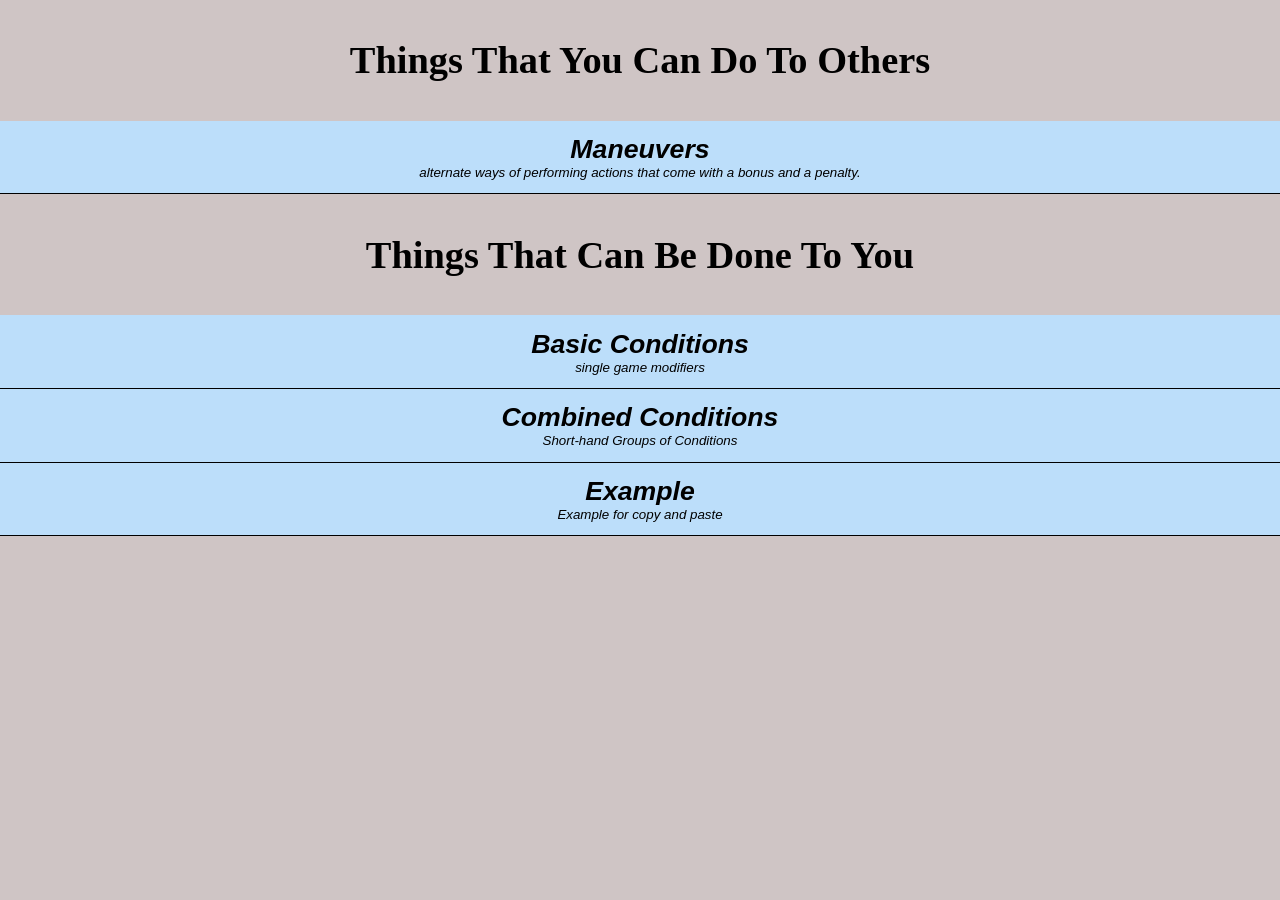
<file: info.html>
<!DOCTYPE html>
<html lang="en">

<head>
    <meta charset="UTF-8">
    <meta name="viewport" content="width=device-width, initial-scale=1.0">
    <link rel="stylesheet" href="CSS/style.css">
    <script src="JS/script.js" defer></script>
    <title>M&M Info</title>

</head>

<body>
    <div id="sectionSeparator">
        <H2>Things that you can do to others</H2>
    </div>
    <div id="Maneuvers">
        <button type="button" class="title">
            <p><strong>Maneuvers</strong></p>
            <p>alternate ways of performing actions that come with a bonus and a penalty.</p>
        </button>
        <div class="info">
            <p>
                The values listed in the table below are the maximum modifiers. Lower modifiers can be used as long as
                the
                bonus and penalty stay equal.<br>
                Maneuvers cannot be done if they would reduce the penalized modifier below +0 OR increase the modifier
                gaining the bonus to more than twice it's original value.
            </p>
            <table>
                <tr>
                    <th>Maneuver</th>
                    <th>Bonus</th>
                    <th>Penalty</th>
                    <th>Notes</th>
                </tr>
                <tr>
                    <td>Accurate Attack</td>
                    <td>+2 to hit</td>
                    <td>-2 to effect</td>
                    <td>---</td>
                </tr>
                <tr>
                    <td>All Out Attack</td>
                    <td>+2 to effect</td>
                    <td>-2 to defense</td>
                    <td>---</td>
                </tr>
                <tr>
                    <td>Defensive Attack</td>
                    <td>+2 to defense</td>
                    <td>-2 to hit</td>
                    <td>cannot be used with the defense action</td>
                </tr>
                <tr>
                    <td>Power Attack</td>
                    <td>+2 to effect</td>
                    <td>-2 to hit</td>
                    <td>---</td>
                </tr>
                <tr>
                    <td>Slam Attack</td>
                    <td>Damage = speed/damage +1 circumstance bonus (+2 at full speed)</td>
                    <td>Must roll TGH against half the damage dealt</td>
                    <td>---</td>
                </tr>
                <tr>
                    <td id="FinishingBlow">Finishing Blow</td>
                    <td>---</td>
                    <td>---</td>
                    <td>Auto hit OR attack vs a DC of 10 and auto crit on success</td>
                </tr>
                <tr>
                    <td>Team Up Attack</td>
                    <td>Combine multiple attackers to overwhelm an opponent</td>
                    <td>All involved characters must delay to the same turn <br> All attacks must be within 5 ranks of
                        each
                        other and resisted with the same effect.</td>
                    <td>
                        each attacker makes an attack against the defense, The largest effect rank gets a +2
                        circumstance
                        bonus to rank on 1 DoS or +5 on 3 &ge; DoS
                    </td>
                </tr>
            </table>
        </div>
    </div>
    <div id="sectionSeparator">
        <H2>Things that can be done to you</H2>
    </div>
    <div id="Conditions">
        <button type="button" class="title">
            <p><strong>Basic Conditions</strong></p>
            <p>single game modifiers</p>
        </button>
        <div class="info">
            <p>
                These are the basic building blocks of conditions.
            </p>
            <ul>
                <li><strong>Compelled:</strong> limited to free actions and one standard action per turn, chosen by
                    another, controlling character. superseded by Controlled.</li>
                <li><strong>Controlled:</strong> The character's actions each turn are dictated by another, controlling
                    character</li>
                <li><strong>Dazed:</strong> limited to free actions and a single standard action, that action may be
                    used
                    to move as usual. Superseded by Stunned</li>
                <li><strong>Debilitated:</strong> happens when a character has one or more abilities lowered below -5.
                    see the debilitated table below</li>
                <li><strong>Defenseless:</strong> Active defense of 0. allows for the Finishing Blow <a
                        href="#Maneuvers">maneuver</a></li>
                <li><strong>Disabled:</strong> -5 circumstance penalty on checks. If the penalty is for a specific check
                    it is added to the name. Superseded by Debilitated if it applies to the same ability</li>
                <li><strong>Fatigued:</strong> same as hindered, but characters recover after an hour of rest</li>
                <li><strong>Hindered:</strong> -1 speed rank (move at half speed). superseded by Immobile</li>
                <li><strong>Immobile:</strong> no movement speed and cannot move from the spot they occupy. Immobile
                    does not affect their ability to take actions</li>
                <li><strong>Impaired:</strong> -2 circumstance penalty on checks. If the penalty is for a specific check
                    it is added to the name superseded by Disabled</li>
                <li><strong>Normal:</strong> The character is unaffected by other conditions at this time, acting
                    normally</li>
                <li><strong>Stunned:</strong> Cannot take any actions, even free actions</li>
                <li><strong>Transformed:</strong> Some or all traits altered by an outside agency. Effects can vary
                    greatly however the character's character point total does not increase.</li>
                <li><strong>Unaware:</strong> Unable to make interaction or Perception checks or any action based on
                    them. If the penalty is for a specific check it is added to the name others have full concealment
                    from all of a character's unaware senses</li>
                <li><strong>Vulnerable:</strong> Active defenses are halved (rounding up). Superseded by Defenseless
                </li>
                <li><strong>Weakened:</strong> Temporary loss of character points in a trait. Superseded by Debilitated
                </li>
            </ul>
            <h3>Debilitated</h3>
            <p>Debilitated is the lowest that ability ranks can get, once debilitated they cannot lower any
                further</p>
            <table>
                <tr>
                    <th>Ability below -5</th>
                    <th>Effect</th>
                </tr>
                <tr>
                    <td>Strength, Agility, or Dexterity</td>
                    <td>Target is Defenseless, Immobilized, and Stunned</td>
                </tr>
                <tr>
                    <td>Stamina</td>
                    <td>Target is dying and has a -5 to Fortitude checks to avoid death</td>
                </tr>
                <tr>
                    <td>Fighting</td>
                    <td>Target is Dazed, Defenseless, and cannot make close attacks </td>
                </tr>
                <tr>
                    <td>Intellect, Awareness, or Presence</td>
                    <td>Target is Unaware and remains as such until restored to at least a -5 rank</td>
                </tr>
            </table>
        </div>
    </div>
    <div id="Combined Conditions">
        <button type="button" class="title">
            <p><strong>Combined Conditions</strong></p>
            <p>Short-hand Groups of Conditions</p>
        </button>
        <div class="info">
            <p>
                Combined conditions are, as the name implies, several basic conditions bundled under a single descriptor
                <br>
                The individual conditions that make up a combined condition can be removed or superseded with
                individually.
            <ul>
                <li><strong>Asleep:</strong> Defenseless, Stunned, and Unaware. <br> removed by a hearing perception
                    check over 3 DoS, any sudden movement, or any effect that allows a resistance check.</li>
                <li><strong>Blind:</strong> Hindered, Visually Unaware, and Vulnerable. Also may be Impaired or Disabled
                    for activities involving vision</li>
                <li><strong>Bound:</strong> Defenseless, Immobile, and Impaired</li>
                <li><strong>Deaf:</strong> Allows for Surprise Attacks, interaction is limited to sign-language and
                    lip-reading</li>
                <li><strong>Dying:</strong> Incapacitated and near death. When this condition is gained make a DC 15
                    Fort check. 1 DoS nothing happens, 2 Dos character stabilizes, Fail character remains dying. 3 total
                    DoF means death. Make fortitude checks until dead or stabilized </li>
                <li><strong>Entranced:</strong>Stunned, can only pay attention to the entrancing effect. <br> removed by
                    any obvious threat, or ally interaction check of DC 10 + effect rank</li>
                <li><strong>Exhausted:</strong> Impaired and Hindered. <br> recover after an hour of rest in comfort
                </li>
                <li><strong>Incapacitated:</strong> Defenseless, Stunned, and Unaware. Also fall Prone unless there is
                    outside support</li>
                <li><strong>Paralyzed:</strong> Defenseless, Immobile, Physically Stunned. unable to move by still aware
                    and able to do purely mental actions</li>
                <li><strong>Prone:</strong> Hindered. -5 circumstance penalty on close attack checks. Opponents gain a
                    +5 bonus to close attack checks but a -5 penalty to ranged attacks</li>
                <li><strong>Restrained:</strong> Hindered and Vulnerable. If the restraints are anchored to a immovable
                    object or character you are Immobile instead of Hindered</li>
                <li><strong>Staggered:</strong> Dazed and Hindered</li>
                <li><strong>Suprised:</strong> Stunned and Vulnerable</li>
            </ul>

        </div>
    </div>
    <div id="Example">
        <button type="button" class="title">
            <p><strong>Example</strong></p>
            <p>Example for copy and paste</p>
        </button>
        <div class="info">
            <p>
                This is where the description or extra notes go
            </p>
            <table>
                <tr>
                    <th>Column 1 Title</th>
                    <th>Column 2 Title</th>
                </tr>
                <tr>
                    <td>Column 1 Name</td>
                    <td>Column 2 Information</td>
                </tr>
            </table>

        </div>
    </div>
</body>

</html>
</file>
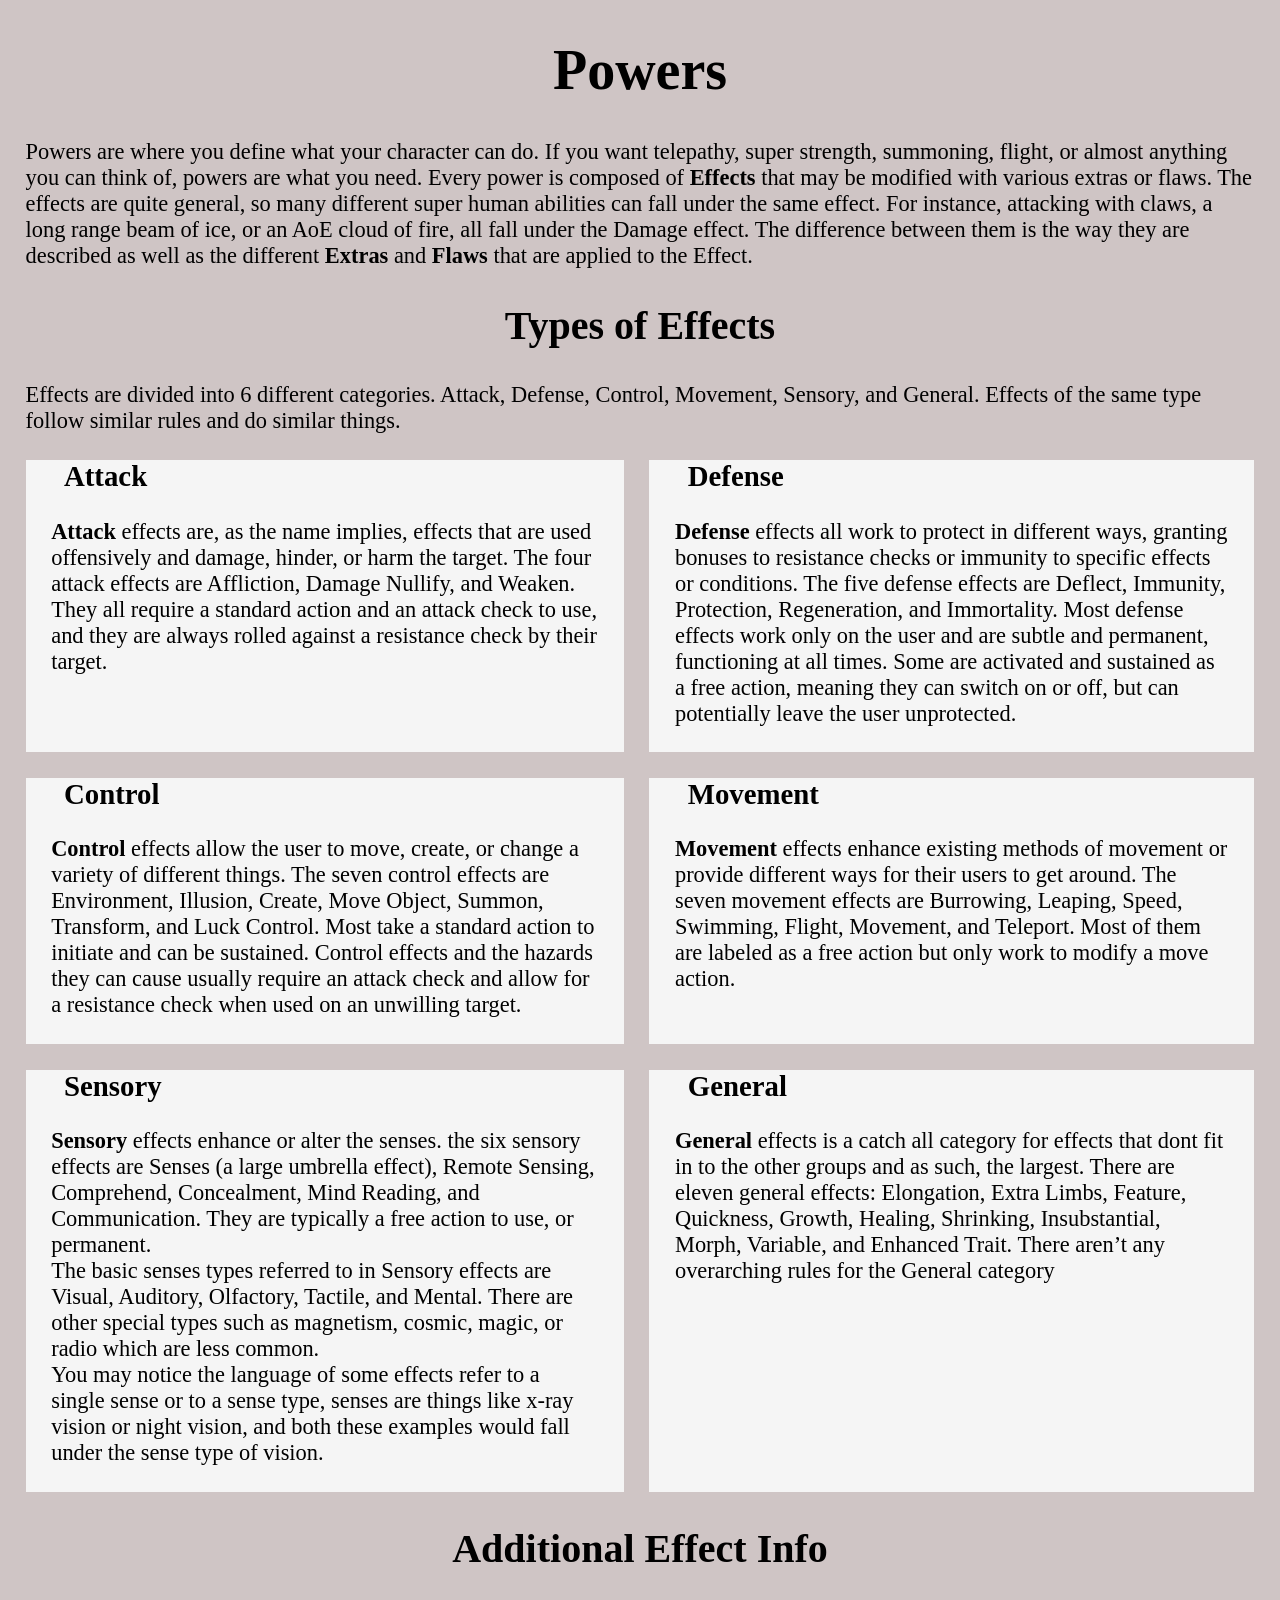
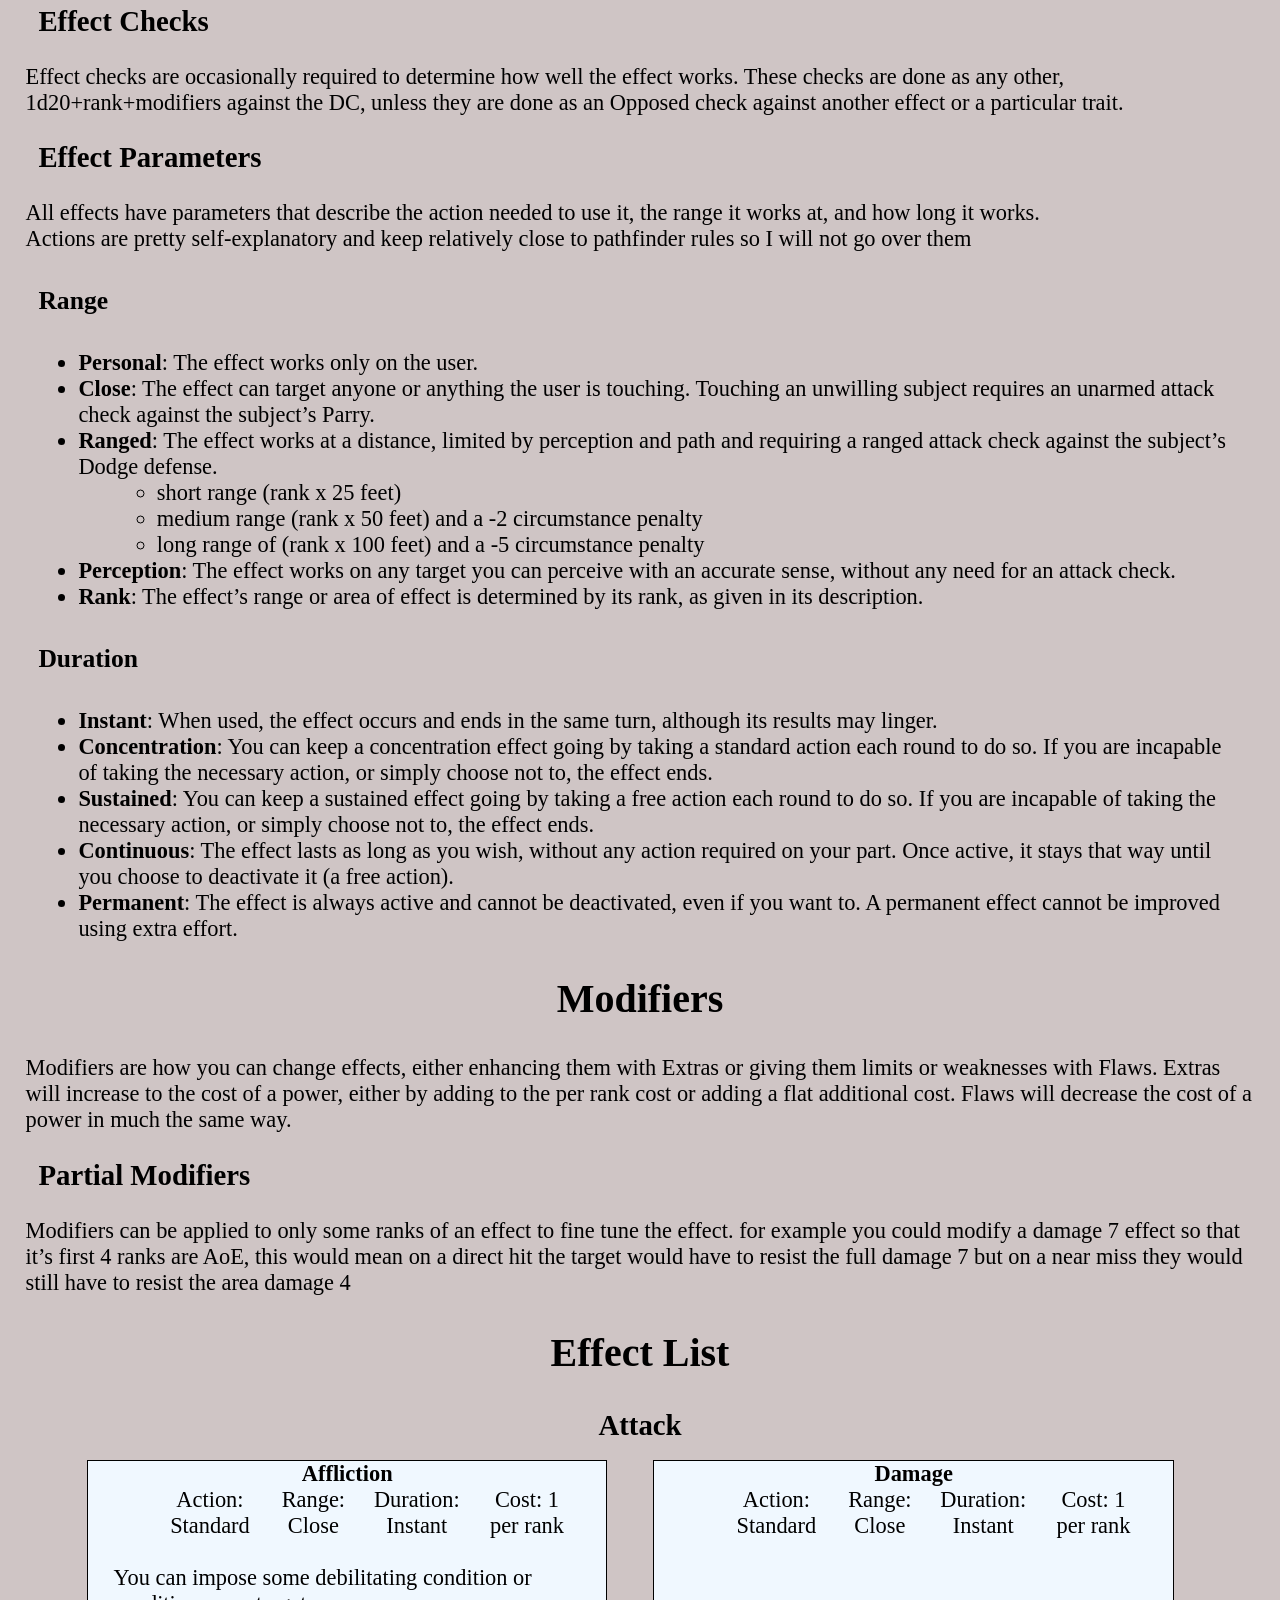
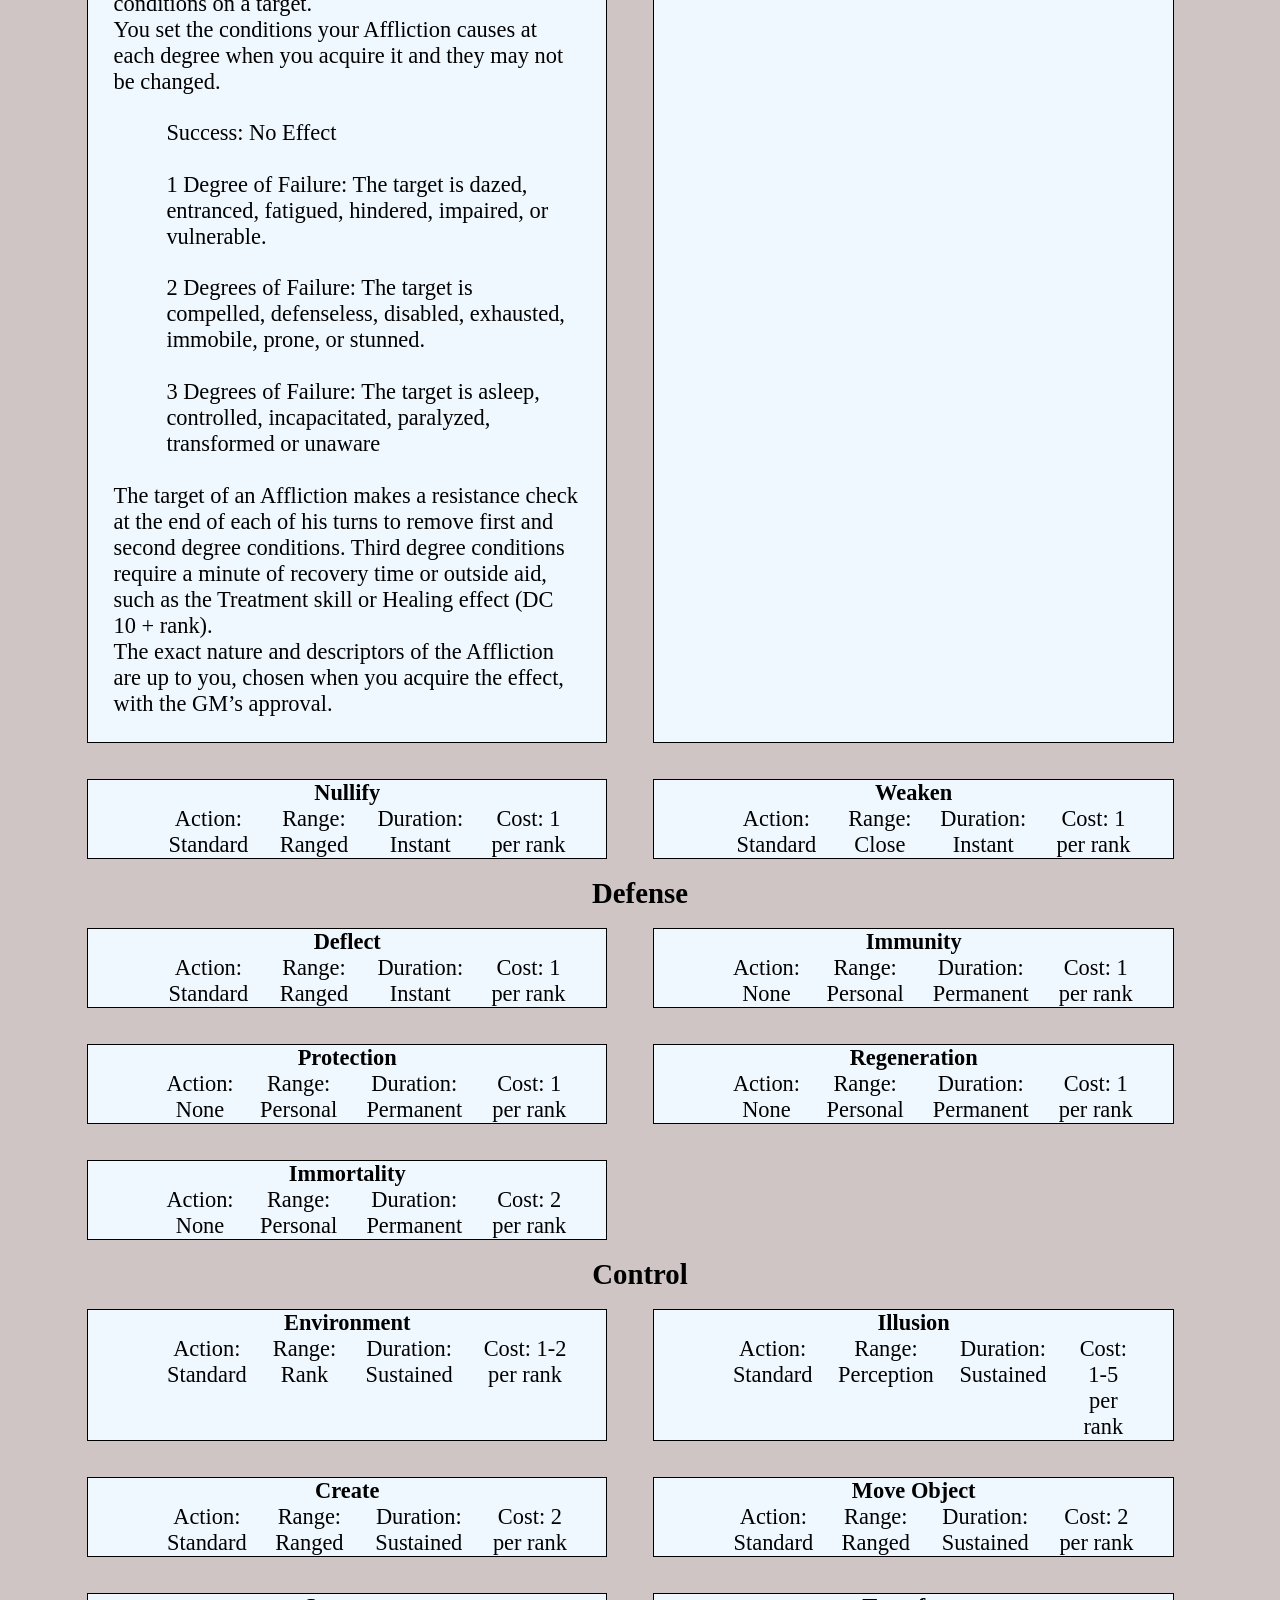
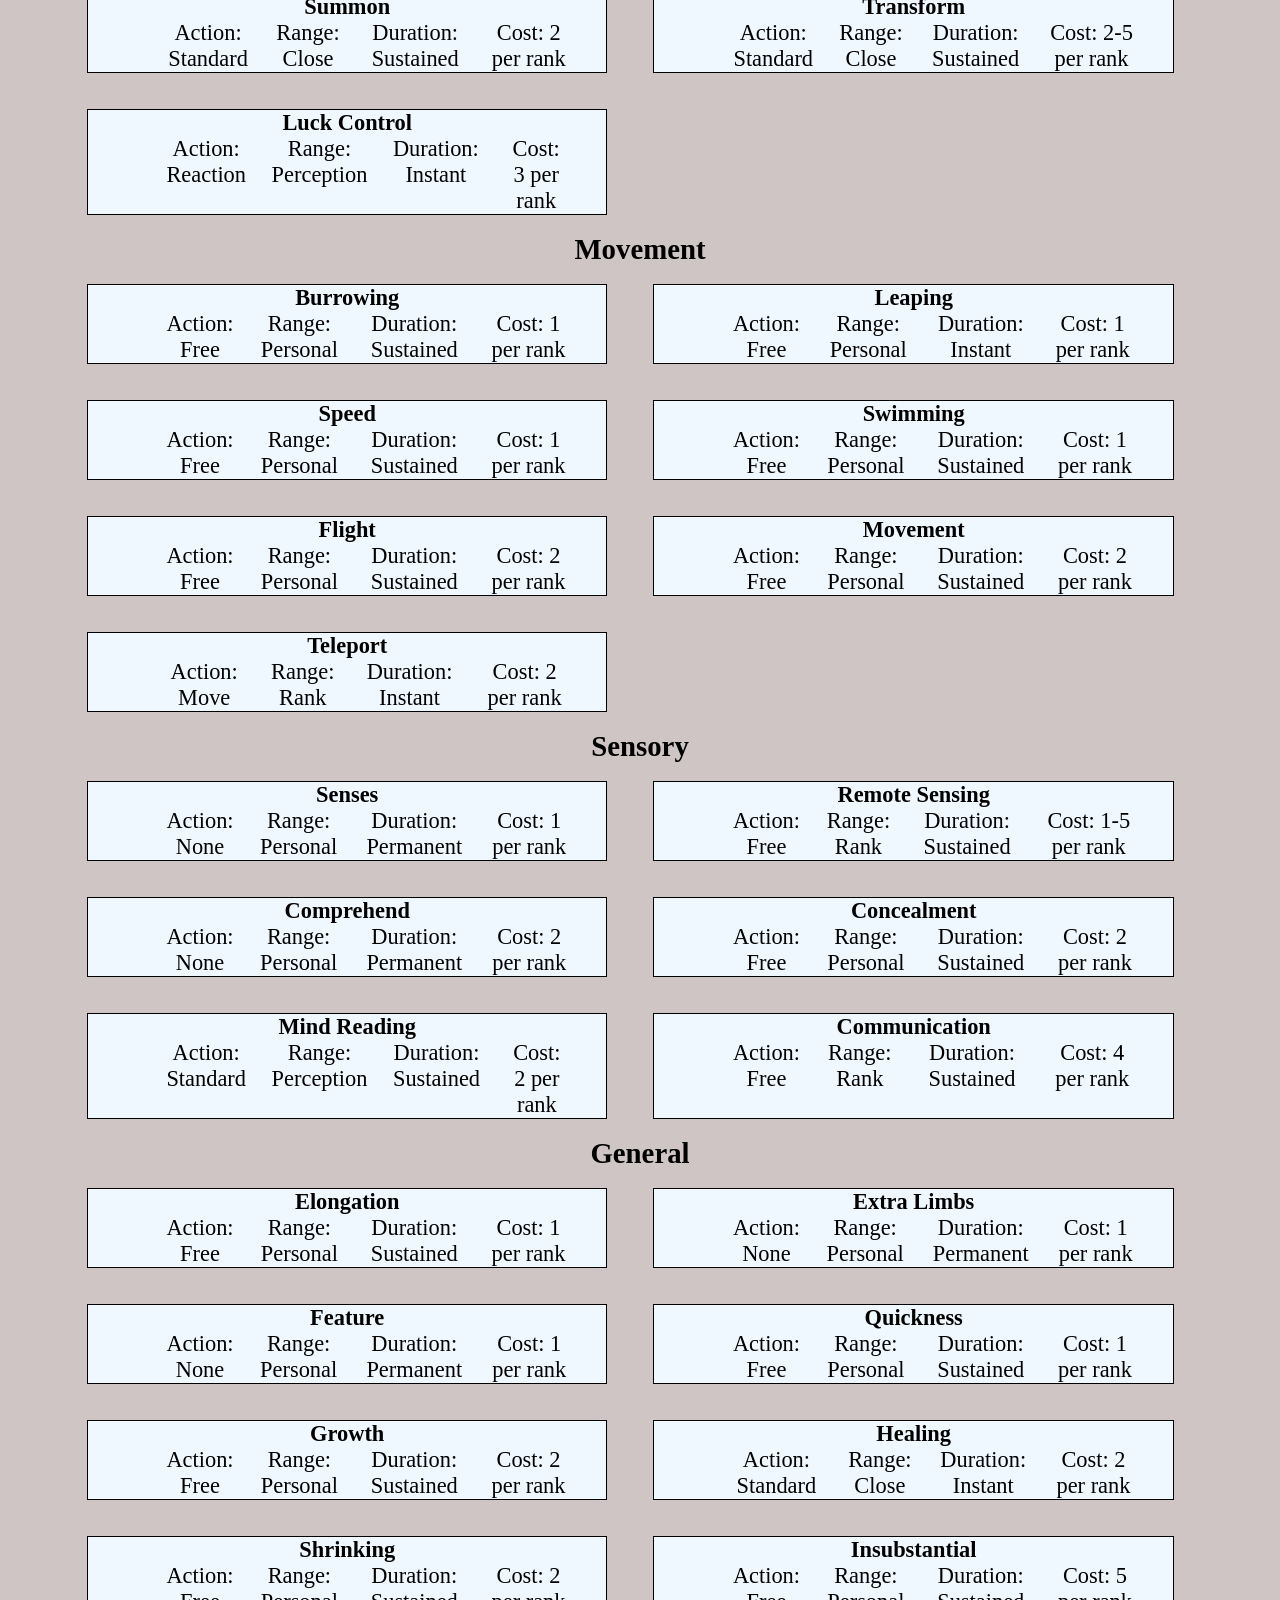
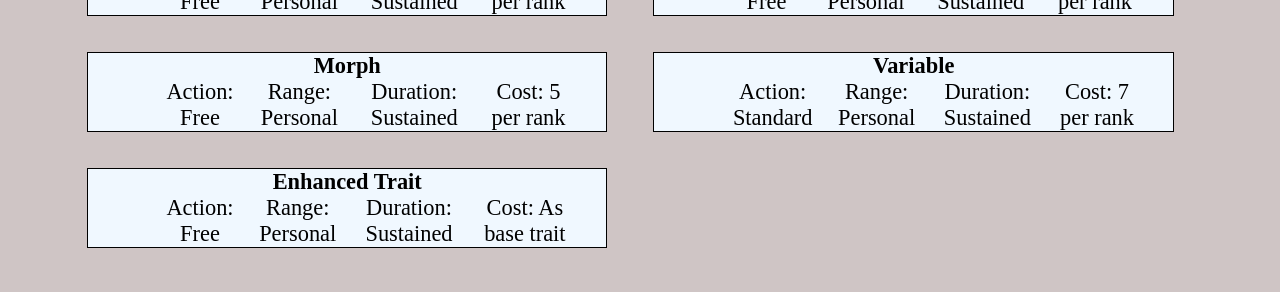
<file: powers.html>
<!DOCTYPE html>
<html lang="en">

<head>
    <meta charset="UTF-8">
    <meta name="viewport" content="width=device-width, initial-scale=1.0">
    <link rel="stylesheet" href="CSS/powers.css">
    <script src="JS/script.js" defer></script>
    <title>Powers</title>

</head>

<body>
    <h1 data-heading="Powers" dir="auto">Powers</h1>
    <p dir="auto">Powers are where you define what your character can do. If you want telepathy, super strength,
        summoning, flight, or almost anything you can think of, powers are what you need. Every power is composed of
        <strong>Effects</strong> that may be modified with various extras or flaws. The effects are quite general, so
        many different super human abilities can fall under the same effect. For instance, attacking with claws, a long
        range beam of ice, or an AoE cloud of fire, all fall under the Damage effect. The difference between them is the
        way they are described as well as the different <strong>Extras</strong> and <strong>Flaws</strong> that are
        applied to the Effect.
    </p>
    <h2 data-heading="Types of Effects" dir="auto">Types of Effects</h2>
    <p dir="auto">Effects are divided into 6 different categories. Attack, Defense, Control, Movement, Sensory, and
        General. Effects of the same type follow similar rules and do similar things.</p>
    <div class="two-col">
        <div>
            <h3 data-heading="Attack" dir="auto">Attack</h3>
            <p dir="auto"><strong>Attack</strong> effects are, as the name implies, effects that are used offensively
                and
                damage, hinder, or harm the target. The four attack effects are Affliction, Damage Nullify, and Weaken.
                They
                all
                require a standard action and an attack check to use, and they are always rolled against a resistance
                check
                by their target.</p>
        </div>
        <div>
            <h3 data-heading="Defense" dir="auto">Defense</h3>
            <p dir="auto"><strong>Defense</strong> effects all work to protect in different ways, granting bonuses to
                resistance
                checks or immunity to specific effects or conditions. The five defense effects are Deflect, Immunity,
                Protection, Regeneration, and Immortality. Most defense effects work only on the user and are subtle and
                permanent, functioning at all times. Some are activated and sustained as a free action, meaning they can
                switch
                on or off, but can potentially leave the user unprotected.</p>
        </div>
        <div>
            <h3 data-heading="Control" dir="auto">Control</h3>
            <p dir="auto"><strong>Control</strong> effects allow the user to move, create, or change a variety of
                different
                things. The seven control effects are Environment, Illusion, Create, Move Object, Summon, Transform, and
                Luck
                Control. Most take a standard action to initiate and can be sustained. Control effects and the hazards
                they
                can
                cause usually require an attack check and allow for a resistance check when used on an unwilling target.
            </p>
        </div>
        <div>
            <h3 data-heading="Movement" dir="auto">Movement</h3>
            <p dir="auto"><strong>Movement</strong> effects enhance existing methods of movement or provide different
                ways
                for
                their users to get around. The seven movement effects are Burrowing, Leaping, Speed, Swimming, Flight,
                Movement,
                and Teleport. Most of them are labeled as a free action but only work to modify a move action.</p>
        </div>
        <div>
            <h3 data-heading="Sensory" dir="auto">Sensory</h3>
            <p dir="auto"><strong>Sensory</strong> effects enhance or alter the senses. the six sensory effects are
                Senses
                (a
                large umbrella effect), Remote Sensing, Comprehend, Concealment, Mind Reading, and Communication. They
                are
                typically a free action to use, or permanent.<br>
                The basic senses types referred to in Sensory effects are Visual, Auditory, Olfactory, Tactile, and
                Mental.
                There are other special types such as magnetism, cosmic, magic, or radio which are less common.<br>
                You may notice the language of some effects refer to a single sense or to a sense type, senses are
                things
                like
                x-ray vision or night vision, and both these examples would fall under the sense type of vision.</p>
        </div>
        <div>
            <h3 data-heading="General" dir="auto">General</h3>
            <p dir="auto"><strong>General</strong> effects is a catch all category for effects that dont fit in to the
                other
                groups and as such, the largest. There are eleven general effects: Elongation, Extra Limbs, Feature,
                Quickness,
                Growth, Healing, Shrinking, Insubstantial, Morph, Variable, and Enhanced Trait. There aren’t any
                overarching rules for the General category</p>
        </div>
    </div>
    <h2 data-heading="Additional Effect Info" dir="auto">Additional Effect Info</h2>
    <h3 data-heading="Effect Checks" dir="auto">Effect Checks</h3>
    <p dir="auto">Effect checks are occasionally required to determine how well the effect works. These checks are
        done
        as any other, 1d20+rank+modifiers against the DC, unless they are done as an Opposed check against another
        effect or a particular trait. </p>
    <h3 data-heading="Effect Parameters" dir="auto">Effect Parameters</h3>
    <p dir="auto">All effects have parameters that describe the action needed to use it, the range it works at, and
        how
        long it works.<br>
        Actions are pretty self-explanatory and keep relatively close to pathfinder rules so I will not go over them
    </p>
    <h4 data-heading="Range" dir="auto">Range</h4>
    <ul>
        <li dir="auto"><strong>Personal</strong>: The effect works only on the user.</li>
        <li dir="auto"><strong>Close</strong>: The effect can target anyone or anything the user is touching.
            Touching
            an unwilling subject requires an unarmed attack check against the subject’s Parry.</li>
        <li dir="auto"><strong>Ranged</strong>: The effect works at a distance, limited by perception and path and
            requiring a ranged attack check against the subject’s Dodge defense.
            <ul>
                <li dir="auto">short range (rank x 25 feet)</li>
                <li dir="auto">medium range (rank x 50 feet) and a -2 circumstance penalty</li>
                <li dir="auto">long range of (rank x 100 feet) and a -5 circumstance penalty</li>
            </ul>
        </li>
        <li dir="auto"><strong>Perception</strong>: The effect works on any target you can perceive with an accurate
            sense, without any need for an attack check.</li>
        <li dir="auto"><strong>Rank</strong>: The effect’s range or area of effect is determined by its rank, as
            given
            in its description.</li>
    </ul>
    <h4 data-heading="Duration" dir="auto">Duration</h4>
    <ul>
        <li dir="auto"><strong>Instant</strong>: When used, the effect occurs and ends in the same turn, although
            its
            results may linger.</li>
        <li dir="auto"><strong>Concentration</strong>: You can keep a concentration effect going by taking a
            standard
            action each round to do so. If you are incapable of taking the necessary action, or simply choose not
            to,
            the effect ends.</li>
        <li dir="auto"><strong>Sustained</strong>: You can keep a sustained effect going by taking a free action
            each
            round to do so. If you are incapable of taking the necessary action, or simply choose not to, the effect
            ends.</li>
        <li dir="auto"><strong>Continuous</strong>: The effect lasts as long as you wish, without any action
            required on
            your part. Once active, it stays that way until you choose to deactivate it (a free action).</li>
        <li dir="auto"><strong>Permanent</strong>: The effect is always active and cannot be deactivated, even if
            you
            want to. A permanent effect cannot be improved using extra effort.</li>
    </ul>
    <h2 data-heading="Modifiers" dir="auto">Modifiers</h2>
    <p dir="auto">Modifiers are how you can change effects, either enhancing them with Extras or giving them limits
        or
        weaknesses with Flaws. Extras will increase to the cost of a power, either by adding to the per rank cost or
        adding a flat additional cost. Flaws will decrease the cost of a power in much the same way.</p>
    <h3 data-heading="Partial Modifiers" dir="auto">Partial Modifiers</h3>
    <p dir="auto">Modifiers can be applied to only some ranks of an effect to fine tune the effect. for example you
        could modify a damage 7 effect so that it’s first 4 ranks are AoE, this would mean on a direct hit the
        target
        would have to resist the full damage 7 but on a near miss they would still have to resist the area damage 4
    </p>
    <div class="effectList">
        <h2 data-heading="Effect List" dir="auto">Effect List</h2>
        <h3 data-heading="Attack" dir="auto">Attack</h3>
        <ul>
            <li dir="auto"><strong>Affliction</strong>
                <ul>
                    <li dir="auto">Action: Standard</li>
                    <li dir="auto">Range: Close</li>
                    <li dir="auto">Duration: Instant</li>
                    <li dir="auto">Cost: 1 per rank</li>
                </ul>
                <p>You can impose some debilitating condition or conditions on a target. <br>
                    You set the conditions your Affliction causes at each degree when you acquire it and they may not be
                    changed.</p>

                <ul>
                    <li>Success: No Effect</li>
                    <li>
                        1 Degree of Failure: The target is dazed, entranced, fatigued, hindered, impaired, or
                        vulnerable.
                    </li>
                    <li>
                        2 Degrees of Failure: The target is compelled, defenseless, disabled, exhausted, immobile,
                        prone,
                        or stunned.
                    </li>
                    <li>
                        3 Degrees of Failure: The target is asleep, controlled, incapacitated, paralyzed, transformed or
                        unaware
                    </li>
                </ul>
                <p> The target of an Affliction makes a resistance check at the end of each of his turns to remove first
                and second degree conditions. Third degree conditions require a minute of recovery time or outside
                aid, such as the Treatment skill or Healing effect (DC 10 + rank).<br>

                The exact nature and descriptors of the Affliction are up to you, chosen when you acquire the
                effect, with the GM’s approval.
                </p>
            </li>
            <li dir="auto"><strong>Damage</strong>
                <ul>
                    <li dir="auto">Action: Standard</li>
                    <li dir="auto">Range: Close</li>
                    <li dir="auto">Duration: Instant</li>
                    <li dir="auto">Cost: 1 per rank</li>
                </ul>
            </li>
            <li dir="auto"><strong>Nullify</strong>
                <ul>
                    <li dir="auto">Action: Standard</li>
                    <li dir="auto">Range: Ranged</li>
                    <li dir="auto">Duration: Instant</li>
                    <li dir="auto">Cost: 1 per rank</li>
                </ul>
            </li>
            <li dir="auto"><strong>Weaken</strong>
                <ul>
                    <li dir="auto">Action: Standard</li>
                    <li dir="auto">Range: Close</li>
                    <li dir="auto">Duration: Instant</li>
                    <li dir="auto">Cost: 1 per rank</li>
                </ul>
            </li>
        </ul>
        <h3 data-heading="Defense" dir="auto">Defense</h3>
        <ul>
            <li dir="auto"><strong>Deflect</strong>
                <ul>
                    <li dir="auto">Action: Standard</li>
                    <li dir="auto">Range: Ranged</li>
                    <li dir="auto">Duration: Instant</li>
                    <li dir="auto">Cost: 1 per rank</li>
                </ul>
            </li>
            <li dir="auto"><strong>Immunity</strong>
                <ul>
                    <li dir="auto">Action: None</li>
                    <li dir="auto">Range: Personal</li>
                    <li dir="auto">Duration: Permanent</li>
                    <li dir="auto">Cost: 1 per rank</li>
                </ul>
            </li>
            <li dir="auto"><strong>Protection</strong>
                <ul>
                    <li dir="auto">Action: None</li>
                    <li dir="auto">Range: Personal</li>
                    <li dir="auto">Duration: Permanent</li>
                    <li dir="auto">Cost: 1 per rank</li>
                </ul>
            </li>
            <li dir="auto"><strong>Regeneration</strong>
                <ul>
                    <li dir="auto">Action: None</li>
                    <li dir="auto">Range: Personal</li>
                    <li dir="auto">Duration: Permanent</li>
                    <li dir="auto">Cost: 1 per rank</li>
                </ul>
            </li>
            <li dir="auto"><strong>Immortality</strong>
                <ul>
                    <li dir="auto">Action: None</li>
                    <li dir="auto">Range: Personal</li>
                    <li dir="auto">Duration: Permanent</li>
                    <li dir="auto">Cost: 2 per rank</li>
                </ul>
            </li>
        </ul>
        <h3 data-heading="Control" dir="auto">Control</h3>
        <ul>
            <li dir="auto"><strong>Environment</strong>
                <ul>
                    <li dir="auto">Action: Standard</li>
                    <li dir="auto">Range: Rank</li>
                    <li dir="auto">Duration: Sustained</li>
                    <li dir="auto">Cost: 1-2 per rank</li>
                </ul>
            </li>
            <li dir="auto"><strong>Illusion</strong>
                <ul>
                    <li dir="auto">Action: Standard</li>
                    <li dir="auto">Range: Perception</li>
                    <li dir="auto">Duration: Sustained</li>
                    <li dir="auto">Cost: 1-5 per rank</li>
                </ul>
            </li>
            <li dir="auto"><strong>Create</strong>
                <ul>
                    <li dir="auto">Action: Standard</li>
                    <li dir="auto">Range: Ranged</li>
                    <li dir="auto">Duration: Sustained</li>
                    <li dir="auto">Cost: 2 per rank</li>
                </ul>
            </li>
            <li dir="auto"><strong>Move Object</strong>
                <ul>
                    <li dir="auto">Action: Standard</li>
                    <li dir="auto">Range: Ranged</li>
                    <li dir="auto">Duration: Sustained</li>
                    <li dir="auto">Cost: 2 per rank</li>
                </ul>
            </li>
            <li dir="auto"><strong>Summon</strong>
                <ul>
                    <li dir="auto">Action: Standard</li>
                    <li dir="auto">Range: Close</li>
                    <li dir="auto">Duration: Sustained</li>
                    <li dir="auto">Cost: 2 per rank</li>
                </ul>
            </li>
            <li dir="auto"><strong>Transform</strong>
                <ul>
                    <li dir="auto">Action: Standard</li>
                    <li dir="auto">Range: Close</li>
                    <li dir="auto">Duration: Sustained</li>
                    <li dir="auto">Cost: 2-5 per rank</li>
                </ul>
            </li>
            <li dir="auto"><strong>Luck Control</strong>
                <ul>
                    <li dir="auto">Action: Reaction</li>
                    <li dir="auto">Range: Perception</li>
                    <li dir="auto">Duration: Instant</li>
                    <li dir="auto">Cost: 3 per rank</li>
                </ul>
            </li>
        </ul>
        <h3 data-heading="Movement" dir="auto">Movement</h3>
        <ul>
            <li dir="auto"><strong>Burrowing</strong>
                <ul>
                    <li dir="auto">Action: Free</li>
                    <li dir="auto">Range: Personal</li>
                    <li dir="auto">Duration: Sustained</li>
                    <li dir="auto">Cost: 1 per rank</li>
                </ul>
            </li>
            <li dir="auto"><strong>Leaping</strong>
                <ul>
                    <li dir="auto">Action: Free</li>
                    <li dir="auto">Range: Personal</li>
                    <li dir="auto">Duration: Instant</li>
                    <li dir="auto">Cost: 1 per rank</li>
                </ul>
            </li>
            <li dir="auto"><strong>Speed</strong>
                <ul>
                    <li dir="auto">Action: Free</li>
                    <li dir="auto">Range: Personal</li>
                    <li dir="auto">Duration: Sustained</li>
                    <li dir="auto">Cost: 1 per rank</li>
                </ul>
            </li>
            <li dir="auto"><strong>Swimming</strong>
                <ul>
                    <li dir="auto">Action: Free</li>
                    <li dir="auto">Range: Personal</li>
                    <li dir="auto">Duration: Sustained</li>
                    <li dir="auto">Cost: 1 per rank</li>
                </ul>
            </li>
            <li dir="auto"><strong>Flight</strong>
                <ul>
                    <li dir="auto">Action: Free</li>
                    <li dir="auto">Range: Personal</li>
                    <li dir="auto">Duration: Sustained</li>
                    <li dir="auto">Cost: 2 per rank</li>
                </ul>
            </li>
            <li dir="auto"><strong>Movement</strong>
                <ul>
                    <li dir="auto">Action: Free</li>
                    <li dir="auto">Range: Personal</li>
                    <li dir="auto">Duration: Sustained</li>
                    <li dir="auto">Cost: 2 per rank</li>
                </ul>
            </li>
            <li dir="auto"><strong>Teleport</strong>
                <ul>
                    <li dir="auto">Action: Move</li>
                    <li dir="auto">Range: Rank</li>
                    <li dir="auto">Duration: Instant</li>
                    <li dir="auto">Cost: 2 per rank</li>
                </ul>
            </li>
        </ul>
        <h3 data-heading="Sensory" dir="auto">Sensory</h3>
        <ul>
            <li dir="auto"><strong>Senses</strong>
                <ul>
                    <li dir="auto">Action: None</li>
                    <li dir="auto">Range: Personal</li>
                    <li dir="auto">Duration: Permanent</li>
                    <li dir="auto">Cost: 1 per rank</li>
                </ul>
            </li>
            <li dir="auto"><strong>Remote Sensing</strong>
                <ul>
                    <li dir="auto">Action: Free</li>
                    <li dir="auto">Range: Rank</li>
                    <li dir="auto">Duration: Sustained</li>
                    <li dir="auto">Cost: 1-5 per rank</li>
                </ul>
            </li>
            <li dir="auto"><strong>Comprehend</strong>
                <ul>
                    <li dir="auto">Action: None</li>
                    <li dir="auto">Range: Personal</li>
                    <li dir="auto">Duration: Permanent</li>
                    <li dir="auto">Cost: 2 per rank</li>
                </ul>
            </li>
            <li dir="auto"><strong>Concealment</strong>
                <ul>
                    <li dir="auto">Action: Free</li>
                    <li dir="auto">Range: Personal</li>
                    <li dir="auto">Duration: Sustained</li>
                    <li dir="auto">Cost: 2 per rank</li>
                </ul>
            </li>
            <li dir="auto"><strong>Mind Reading</strong>
                <ul>
                    <li dir="auto">Action: Standard</li>
                    <li dir="auto">Range: Perception</li>
                    <li dir="auto">Duration: Sustained</li>
                    <li dir="auto">Cost: 2 per rank</li>
                </ul>
            </li>
            <li dir="auto"><strong>Communication</strong>
                <ul>
                    <li dir="auto">Action: Free</li>
                    <li dir="auto">Range: Rank</li>
                    <li dir="auto">Duration: Sustained</li>
                    <li dir="auto">Cost: 4 per rank</li>
                </ul>
            </li>
        </ul>
        <h3 data-heading="General" dir="auto">General</h3>
        <ul>
            <li dir="auto"><strong>Elongation</strong>
                <ul>
                    <li dir="auto">Action: Free</li>
                    <li dir="auto">Range: Personal</li>
                    <li dir="auto">Duration: Sustained</li>
                    <li dir="auto">Cost: 1 per rank</li>
                </ul>
            </li>
            <li dir="auto"><strong>Extra Limbs</strong>
                <ul>
                    <li dir="auto">Action: None</li>
                    <li dir="auto">Range: Personal</li>
                    <li dir="auto">Duration: Permanent</li>
                    <li dir="auto">Cost: 1 per rank</li>
                </ul>
            </li>
            <li dir="auto"><strong>Feature</strong>
                <ul>
                    <li dir="auto">Action: None</li>
                    <li dir="auto">Range: Personal</li>
                    <li dir="auto">Duration: Permanent</li>
                    <li dir="auto">Cost: 1 per rank</li>
                </ul>
            </li>
            <li dir="auto"><strong>Quickness</strong>
                <ul>
                    <li dir="auto">Action: Free</li>
                    <li dir="auto">Range: Personal</li>
                    <li dir="auto">Duration: Sustained</li>
                    <li dir="auto">Cost: 1 per rank</li>
                </ul>
            </li>
            <li dir="auto"><strong>Growth</strong>
                <ul>
                    <li dir="auto">Action: Free</li>
                    <li dir="auto">Range: Personal</li>
                    <li dir="auto">Duration: Sustained</li>
                    <li dir="auto">Cost: 2 per rank</li>
                </ul>
            </li>
            <li dir="auto"><strong>Healing</strong>
                <ul>
                    <li dir="auto">Action: Standard</li>
                    <li dir="auto">Range: Close</li>
                    <li dir="auto">Duration: Instant</li>
                    <li dir="auto">Cost: 2 per rank</li>
                </ul>
            </li>
            <li dir="auto"><strong>Shrinking</strong>
                <ul>
                    <li dir="auto">Action: Free</li>
                    <li dir="auto">Range: Personal</li>
                    <li dir="auto">Duration: Sustained</li>
                    <li dir="auto">Cost: 2 per rank</li>
                </ul>
            </li>
            <li dir="auto"><strong>Insubstantial</strong>
                <ul>
                    <li dir="auto">Action: Free</li>
                    <li dir="auto">Range: Personal</li>
                    <li dir="auto">Duration: Sustained</li>
                    <li dir="auto">Cost: 5 per rank</li>
                </ul>
            </li>
            <li dir="auto"><strong>Morph</strong>
                <ul>
                    <li dir="auto">Action: Free</li>
                    <li dir="auto">Range: Personal</li>
                    <li dir="auto">Duration: Sustained</li>
                    <li dir="auto">Cost: 5 per rank</li>
                </ul>
            </li>
            <li dir="auto"><strong>Variable</strong>
                <ul>
                    <li dir="auto">Action: Standard</li>
                    <li dir="auto">Range: Personal</li>
                    <li dir="auto">Duration: Sustained</li>
                    <li dir="auto">Cost: 7 per rank</li>
                </ul>
            </li>
            <li dir="auto"><strong>Enhanced Trait</strong>
                <ul>
                    <li dir="auto">Action: Free</li>
                    <li dir="auto">Range: Personal</li>
                    <li dir="auto">Duration: Sustained</li>
                    <li dir="auto">Cost: As base trait</li>
                </ul>
            </li>
        </ul>
    </div>
</body>

</html>
</file>
<file: CSS/style.css>
:root {
    /* General colors */
    --body-bg: rgb(207, 197, 197);
    --input-color: gainsboro;
    --error-color: rgb(248, 53, 53);
    --button-color: rgb(180, 206, 245);
    --hover-shade: rgb(255, 255, 255);
    --accent-color: rgb(87, 28, 34);
    /* ability colors */
    --str-color: rgba(231 62 79/.4);
    --agl-color: rgba(252 141 79/.4);
    --ftg-color: rgba(254 224 139/.4);
    --awe-color: rgba(230 245 152/.4);
    --sta-color: rgba(153 213 148/.4);
    --dex-color: rgba(132 225 230/.4);
    --int-color: rgba(73, 114, 202, 0.4);
    --pre-color: rgba(180 146 224/.4);

}

/* #region Remove the number arrows (not my code) */
input[type="number"]::-webkit-inner-spin-button,
input[type="number"]::-webkit-outer-spin-button {
    -webkit-appearance: none;
    margin: 0;
}

input[type="number"] {
    -moz-appearance: textfield;
    appearance: textfield;
}

/* #endregion */
body {
    margin: 0;
    background-color: var(--body-bg);
}

/* #region Header & Menu*/
#Header {
    display: flex;
    align-content: center;
    border-bottom: 1px dashed;
    border-top: 4px solid;
    background-color: rgb(183, 164, 252);
}

.menu {
    position: relative;
    margin: 1.5vw;
    width: 6vw;
    aspect-ratio: 1 / 1;
}

#hamburger {
    background-color: transparent;
    border: none;
    border-radius: 100%;
    position: absolute;
    text-align: center;
    font-size: 4vw;
    cursor: pointer;
    width: 6vw;
    aspect-ratio: 1 / 1;
}

#menu {
    max-height: 0%;
    overflow: hidden;
    top: 100%;
    display: flex;
    flex-direction: column;
    position: absolute;
    overflow: hidden;

    a {
        position: relative;
        font-size: 4vw;
        background-color: var(--button-color);
        padding: .5vw;
        width: 25vw;
        border: 3px solid black;
        border-top: none;
        text-align: center;
        text-decoration: none;
        transition: background-color .2s;
    }

    a:hover {
        background-color: color-mix(in srgb, var(--button-color)80%, var(--hover-shade));
    }

    :first-child {
        border-top: 3px solid black;
    }
}

#menu.enabled {
    /* top: 100%;
    display: flex;
    flex-direction: column;
    position: absolute; */
    max-height: 100vh;
    transition: max-height 1s linear 0s;
    /* overflow: hidden; */

    /* a{
        position: relative;
        font-size: 4vw;
        background-color: var(--button-color);
        padding: .5vw;
        width: 25vw;
        border: 3px solid black;
        border-top: none;
        text-align: center;
        text-decoration: none;
        transition: background-color .2s;
    }
    
    a:hover{
        background-color: color-mix(in srgb, var(--button-color)80%,  var(--hover-shade));
    }
    :first-child{
        border-top: 3px solid black;
    } */
}

/* #endregion */
/* #region collapsables */
.active, .title:hover {
    background-color: rgb(227, 241, 252);
}

.title {
    background-color: rgb(188, 222, 250);
    padding: 1em;
    border: none;
    width: 100%;
    border-bottom: 1px solid;


    strong {
        font-size: 2em;
        font-weight: 550;
        text-align: center;
        margin-bottom: 0%;
        margin-top: 0;
    }

    p {
        text-align: center;
        font-weight: lighter;
        margin: 0;
        font-style: italic;
    }
}

.info {
    display: none;
    overflow: hidden;
    align-items: center;
    flex-direction: column;
    padding-bottom: 1em;
    background-color: white;

    p {
        padding-left: 5%;
        padding-right: 5%;
        text-align: center;
    }
}

/* #endregion */
/* #region Table rules */

tr:nth-child(even) {
    background-color: rgb(226, 241, 253);
}

td:first-child {
    font-weight: bold;
    padding: 1em;
}

td {
    padding: 1em;
}

th {
    padding: 1em;
    font-size: large;
    border-bottom: 1px solid;
}

table, th, td {
    border-left: 1px solid;
    border-right: 1px solid;
    border-collapse: collapse;
    text-align: center;
}

table {
    border: 1px solid;
    width: 90%;

}

/* #endregion */
/* #region list rules */
ul {
    list-style-type: none;
    column-count: 2;
    border: 1px solid;
    width: 90%;
    padding: .5em;
    margin: 0;
}

li {
    padding: .5em;

}

li:nth-child(even) {
    background-color: rgb(226, 241, 253);

}

/* #endregion */
/* #region general text */
h2 {
    text-align: center;
    text-transform: capitalize;
    font-size: 3vw;
    padding: 3vw;
    margin: auto;

}

h3 {
    text-align: center;
    text-transform: capitalize;
    font-size: 1.7em;
    padding: 1em;
    margin: auto;
    border-bottom: 1px dashed;
    width: 100%;
}

.disabled {
    display: none;
}

/* #endregion */


#characterinfo {
    margin: 0;
    padding: 0;


    label {
        font-size: 2.5vw;
        font-weight: bold;
    }

    input[type="number"] {
        width: 3vw;
        text-align: center;
        border: none;
        border-bottom: 1px dashed;
    }

    input[disabled] {
        border: 1px solid;
        border-radius: .25em;
        font-weight: bold;
    }

    input {
        font-size: 2.5vw;
        border: none;
        border-bottom: 1px dashed;
        background-color: var(--input-color);
        padding: auto;

        &[type="text"] {
            border-bottom: 1px solid;
        }

        &.strengthDisplay {
            background-color: var(--str-color);
        }

        &.agilityDisplay {
            background-color: var(--agl-color);
        }

        &.fightingDisplay {
            background-color: var(--ftg-color);
        }

        &.awarenessDisplay {
            background-color: var(--awe-color)
        }

        &.staminaDisplay {
            background-color: var(--sta-color);
        }

        &.dexterityDisplay {
            background-color: var(--dex-color);
        }

        &.intellectDisplay {
            background-color: var(--int-color);
        }

        &.presenceDisplay {
            background-color: var(--pre-color);
        }
    }

    textarea {
        font-size: 2vw;
        border: none;
        border-bottom: 1px solid;
        background-color: var(--input-color);
        resize: none;
        field-sizing: content;
        min-height: 2.5vw;
        font-family: 'Gill Sans', 'Gill Sans MT', Calibri, 'Trebuchet MS', sans-serif;
    }

    .inputgroup {
        display: flex;
        flex-direction: row;
        align-items: center;
        border: 1px solid;
        width: fit-content;
        padding: .5em;
        border-radius: 1em;
    }

    .inputmarker {
        position: relative;

        label {
            font-size: 1.2vw;
            position: absolute;
            top: -1.2vw;
            left: 50%;
            transform: translate(-50%);
            font-weight: 300;
            text-align: center;
            text-transform: capitalize;

        }
    }


    .sectionTitle {
        display: inline-flex;
        align-items: baseline;
        grid-column: 1 /span 4;
        margin: 0;
        margin-left: 3vw;

        h1 {
            margin: 0;
            padding-bottom: 0;
            width: fit-content;
            font-size: 2.5em;
            font-style: oblique;
        }

        p {
            text-align: left;
            margin-left: .5em;
            font-size: 1.3em;
            font-style: oblique;
        }
    }
}

/* #region Error handling */
.errorwrapper {
    position: relative;
}

.errorflag {
    display: none;

}

.error, .TDConflict, .TPConflict, .TDPConflict {
    color: var(--error-color);
    cursor: pointer;
}

.error:hover+.errorflag {
    display: block;
    position: absolute;
    font-size: large;
    width: auto;
    padding: 1vw;
    left: 50%;
    top: 110%;
    transform: translate(-50%, 0);
    white-space: nowrap;
    z-index: 999;
    border: 3px var(--error-color) dashed;
    border-radius: 1em;
    box-shadow: 3px 5px black;
    background-color: var(--input-color);
}

/* #endregion */
#basicinfo {
    border: 5px ridge black;
    border-radius: 1em;
    padding: .5vw;
    margin: .5vw;

    #row2 {
        display: flex;
        flex-direction: row;

        #availablePowerPoints {
            width: 2em;
            background-color: var(--input-color);
        }

    }

    #pointtotals {

        display: flex;
        align-items: center;
        border: 1px solid;
        width: 98%;
        padding: .5em;
        border-radius: 1em;

        input {
            width: 4vw;
            font-size: 2vw;
            margin-right: .2vw;
            margin-left: .2vw;
            text-align: center;
        }

        label {
            white-space: nowrap;
        }

        label.small {
            font-size: 1.7vw;
            font-weight: 100;
            white-space: nowrap;
        }

        #spentTotal {
            width: 4vw;
            height: 4vw;
            font-weight: bold;
            text-align: center;
        }
    }
}

#abilities {
    display: grid;
    grid-template-columns: auto auto auto auto;
    grid-template-rows: auto auto auto;
    gap: .5vw;
    width: auto;
    border: 5px ridge black;
    border-radius: 1em;
    padding: .5vw;
    margin: .5vw;

    .inputgroup {
        display: grid;
        grid-template-columns: 50% 50%;
        gap: 2.5vw;
        width: auto;
        margin: 0;

    }

    .inputgroup {
        &:has(input[id="strength"]) {
            background-color: var(--str-color);
        }

        &:has(input[id="agility"]) {
            background-color: var(--agl-color);
        }

        &:has(input[id="fighting"]) {
            background-color: var(--ftg-color);
        }

        &:has(input[id="awareness"]) {
            background-color: var(--awe-color)
        }

        &:has(input[id="stamina"]) {
            background-color: var(--sta-color);
        }

        &:has(input[id="dexterity"]) {
            background-color: var(--dex-color);
        }

        &:has(input[id="intellect"]) {
            background-color: var(--int-color);
        }

        &:has(input[id="presence"]) {
            background-color: var(--pre-color);
        }
    }
}

#combat {
    display: grid;
    grid-template-columns: 7fr 4fr;
    column-gap: .5vw;
    margin: .5vw;
}

#offense {
    display: flex;
    flex-direction: column;
    border: 5px ridge black;
    border-radius: 1em;
    padding-bottom: .5vw;
    width: auto;

    #Initiativeblock {
        display: flex;
        margin-left: 1.5vw;
        width: 70%;
        margin-bottom: 1vw;
    }

    .inputgroup {
        display: grid;
        grid-template-columns: 25% 10% 65%;
        align-self: center;
        width: 95%;
        position: relative;

        input[placeholder="+0"] {
            align-self: center;
            margin-left: 25%;
            margin-right: 0%;
        }

        input[type="text"] {
            font-size: 1.7vw;
            height: 3vw;
        }

    }


}

#defense {
    border: 5px ridge black;
    border-radius: 1em;
    padding-bottom: .5em;
    padding-left: 0;
    position: relative;

    .inputgroup {
        display: grid;
        grid-template-columns: 30% 2fr 1fr 2fr 1fr 2fr 1fr 2fr;
        border: none;
        width: 95%;
        margin-right: .5vw;

    }

    .inputmarker {
        width: 75%;
    }

    .defname {
        padding: 0;
        font-size: 2vw;
        text-align: end;
    }

    #toughnessRank {
        align-self: center;
        border-radius: 100%;
        width: 25%;
        height: 35%;
        padding: 0vw;
        margin-left: 25%;
        background-color: black;
    }

    .TDConflict:hover~#toughnessDodgeError {
        display: block;
        position: absolute;
        font-size: large;
        width: auto;
        padding: 1vw;
        left: 50%;
        top: 110%;
        transform: translate(-50%, 0);
        white-space: nowrap;
        z-index: 999;
        border: 3px var(--error-color) dashed;
        border-radius: 1em;
        box-shadow: 3px 5px black;
        background-color: var(--input-color);
    }

    .TPConflict:hover~#toughnessParryError {
        display: block;
        position: absolute;
        font-size: large;
        width: auto;
        padding: 1vw;
        left: 50%;
        top: 110%;
        transform: translate(-50%, 0);
        white-space: nowrap;
        z-index: 999;
        border: 3px var(--error-color) dashed;
        border-radius: 1em;
        box-shadow: 3px 5px black;
        background-color: var(--input-color);
    }

    .TDPConflict:hover~#tdpError {
        display: block;
        position: absolute;
        font-size: large;
        width: auto;
        padding: 1vw;
        left: 50%;
        top: 110%;
        transform: translate(-50%, 0);
        white-space: nowrap;
        z-index: 999;
        border: 3px var(--error-color) dashed;
        border-radius: 1em;
        box-shadow: 3px 5px black;
        background-color: var(--input-color);
    }
}

#skills {
    width: auto;
    border: 5px ridge black;
    border-radius: 1em;
    padding: .5vw;
    margin: .5vw;
}

#skillList {
    display: grid;
    grid-template-columns: repeat(2, 1fr);

    .skillSplitter:first-child {
        border-right: .1vw solid;
    }

    .skillSplitter:last-child {
        border-left: .1vw solid;
    }

    .skillSplitter {
        margin: 0;
        padding: .4vw;

        div:nth-child(even) {
            background-color: rgb(180, 171, 171);
        }
    }

    .skillinputgroup {
        border-bottom: 1px solid black;
        display: flex;
        flex-direction: row;
        justify-content: space-evenly;
        align-items: baseline;

        .skillName {
            width: 30%;
            font-size: 2.3vw;
            text-align: start;
            font-weight: 300;
            white-space: nowrap;

            strong {
                font-style: oblique;
                text-decoration: underline 1px;
            }
        }
    }
}

#PowersAndDevices {
    border: 5px ridge black;
    border-radius: 1em;
    padding-bottom: .5vw;
    position: relative;
    display: grid;
    grid-template-columns: repeat(5, 1fr);

}

#powerCreator {
    display: none;
}

#powerCreator.active {
    display: block;
    position: fixed;
    background-color: rgba(0, 0, 0, 1);
    height: 100vh;
    width: 90vw;
    top: 0vh;
    left: 5vw;
    z-index: 1000;
    color: white;
    overflow-y: auto;

    #powerCreatorHeader {
        display: flex;
        top: 0;
        right: 0;
        width: auto;
        color: white;
        border-bottom: 3px white solid;
        background-color: var(--accent-color);

        .sectionTitle {
            width: 100%;
            padding: 0%;
            margin-left: 1vw;
        }

        #powerCreatorExitButton {
            font-size: 3vw;
            align-self: self-end;
            color: white;
            background-color: transparent;
            border: none;
            padding-right: 1vw;
        }
    }

    #powerinfoWrapper {
        display: flex;
        gap: 5vw;
        padding: 2vw;
        border-bottom: white 3px solid;
    }

    .radiowrapper {
        display: flex;
        flex-direction: column;
        align-content: baseline;
        border-bottom: white dashed 1px;
        padding: 1vh;
        padding-left: 2vw;
        padding-right: 2vw;
        align-items: center;

        h4 {
            font-size: 2vw;
            text-align: start;
            margin: 0;
            padding: 0;

        }

        .radiogroup {
            margin: 0vw 3vw;
            padding: 0;
            display: flex;
            justify-content: space-between;
            flex-wrap: wrap;

            input {
                display: none;
            }

            label {
                font-size: 2vw;
                padding: 0vw 1vw;
                height: auto;
                align-self: center;
            }

            input:checked+label {
                text-decoration: underline;
            }
        }
    }

    #attackEffects, #defenseEffects, #controlEffects, #movementEffects, #sensoryEffects, #generalEffects {
        display: none;
    }


}

.effectDescription {
    font-size: 1.5vw;
    display: flex;
    flex-direction: column;
    align-items: center;

    .descriptionHeader {
        display: flex;
        justify-content: space-evenly;
        font-size: 2vw;
        align-items: center;
        background-color: gray;
        height: 4vw;
        width: 100%;
        padding: 0;
        margin: 0;


        p {
            padding: 0;
            width: fit-content;
        }
    }

    p {
        width: 70%;

    }

    
}
</file>
<file: CSS/powers.css>
:root {
    /* General colors */
    --body-bg: rgb(207, 197, 197);
    --input-color: gainsboro;
    --error-color: rgb(248, 53, 53);
    --button-color: rgb(180, 206, 245);
    --hover-shade: rgb(255, 255, 255);
    --accent-color: rgb(87, 28, 34);
    /* ability colors */
    --str-color: rgba(231 62 79/.4);
    --agl-color: rgba(252 141 79/.4);
    --ftg-color: rgba(254 224 139/.4);
    --awe-color: rgba(230 245 152/.4);
    --sta-color: rgba(153 213 148/.4);
    --dex-color: rgba(132 225 230/.4);
    --int-color: rgba(73, 114, 202, 0.4);
    --pre-color: rgba(180 146 224/.4);
}

body {
    margin: 0;
    background-color: var(--body-bg);
}

h1 {
    text-align: center;
    font-size: 3.5rem;
}

h2 {
    text-align: center;
    font-size: 2.5rem;
}

h3 {
    margin: 0 3vw;
    font-size: 1.8rem;
}

h4 {
    margin-left: 3vw;
    font-size: 1.6rem;
}

p {
    margin: 2vw;
    font-size: 1.4rem;
}

ul {
    margin: 0 3vw;

    li {
        font-size: 1.4rem;
    }
}

.two-col {
    display: grid;
    grid-template-columns: auto auto;
    gap: 2vw;
    margin: 0 2vw;

    div {
        background-color: whitesmoke;
    }
}

.effectList {
    margin: 2vw;

    h3 {
        text-align: center;
    }

    ul {
        list-style-type: none;
    }

    h3+ul {
        /* display: grid;
        grid-template-columns: auto auto; */
        display: flex;
        flex-direction: row;
        flex-wrap: wrap;
        text-align: center;
        align-content: center;
        padding: 0;
        
    }

    h3+ul>li {
        width: 45%;
        margin: 2vh 2%;
        padding: 0;
        background-color: aliceblue;
        
        border: 1px solid black;
    }

    h3+ul>li>ul {
        display: flex;
        flex-direction: row;
        justify-content: space-between;
        gap: 2vw;
        
    }

    h3+ul>li>ul+p {
        text-align: start;
        +ul{
            display: flex;
            flex-direction: column;
            align-items: start;
            text-align: start;
        }

    }
}
</file>
